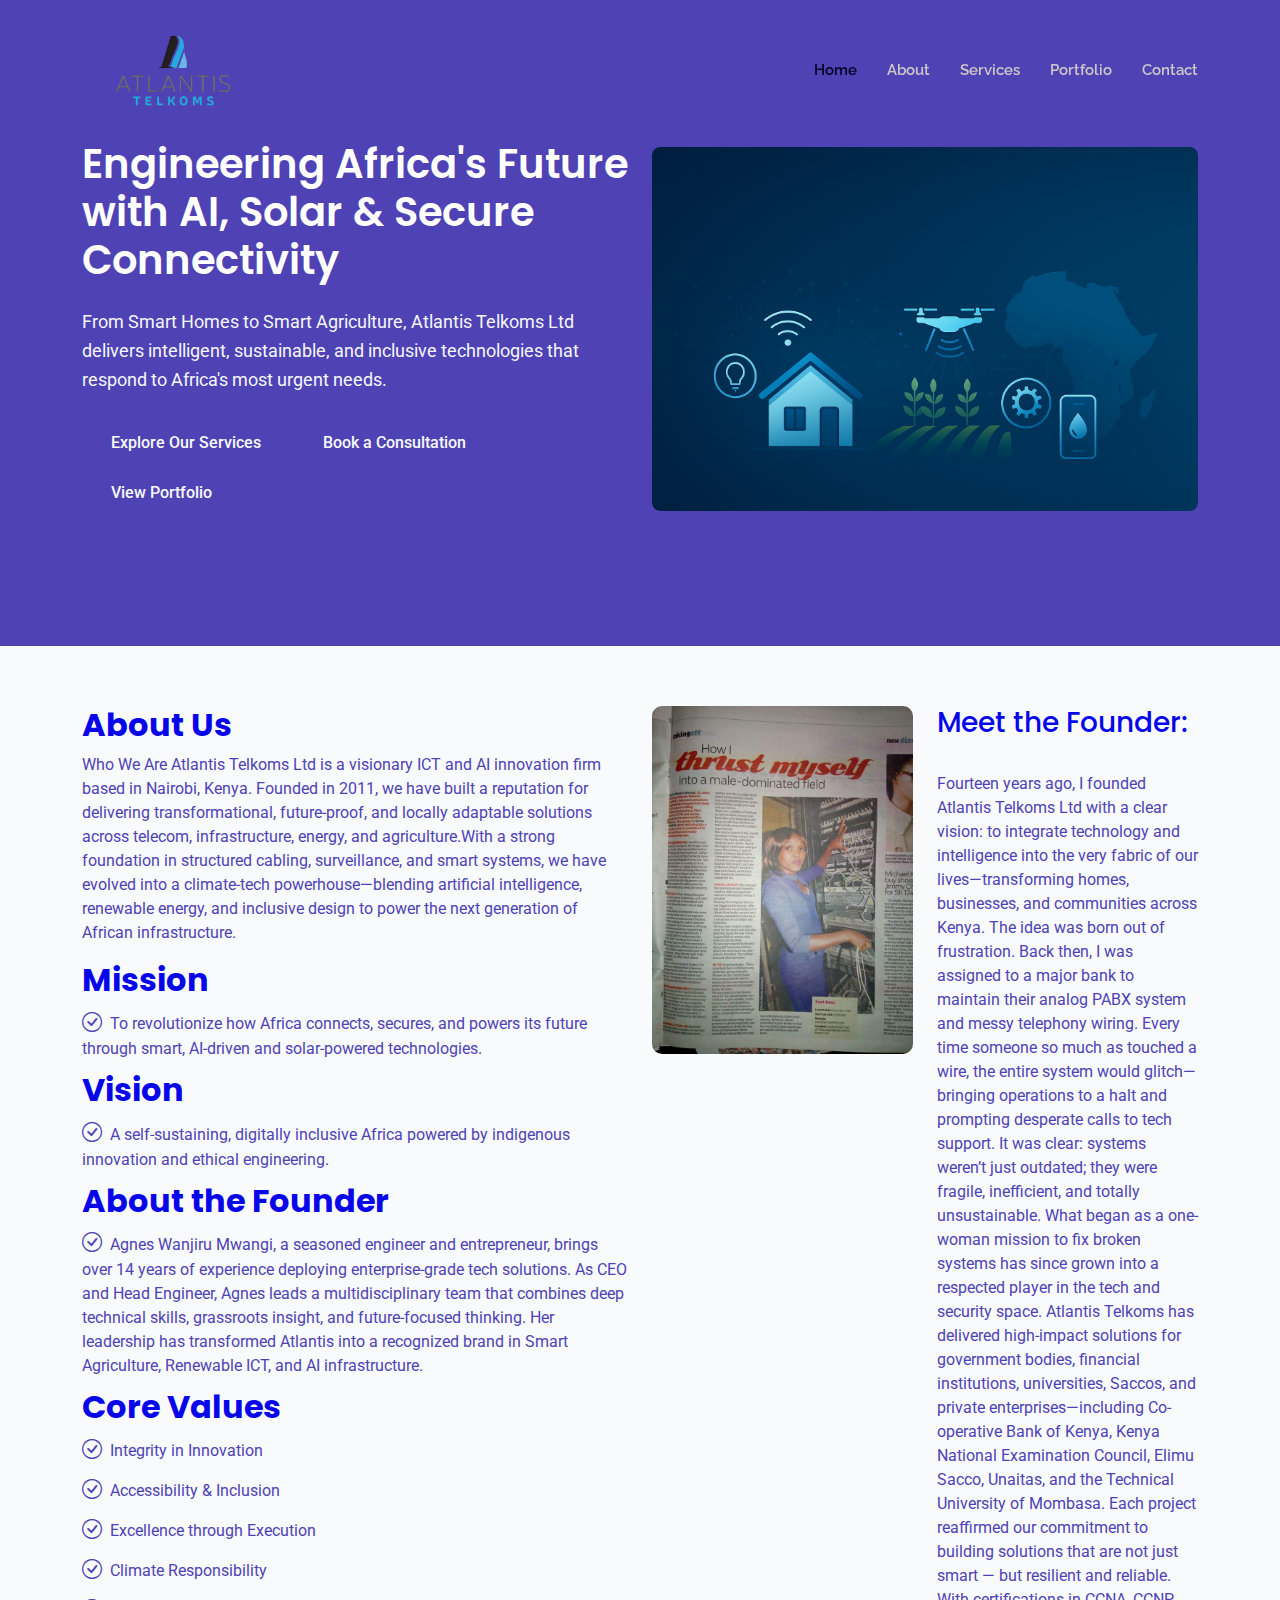
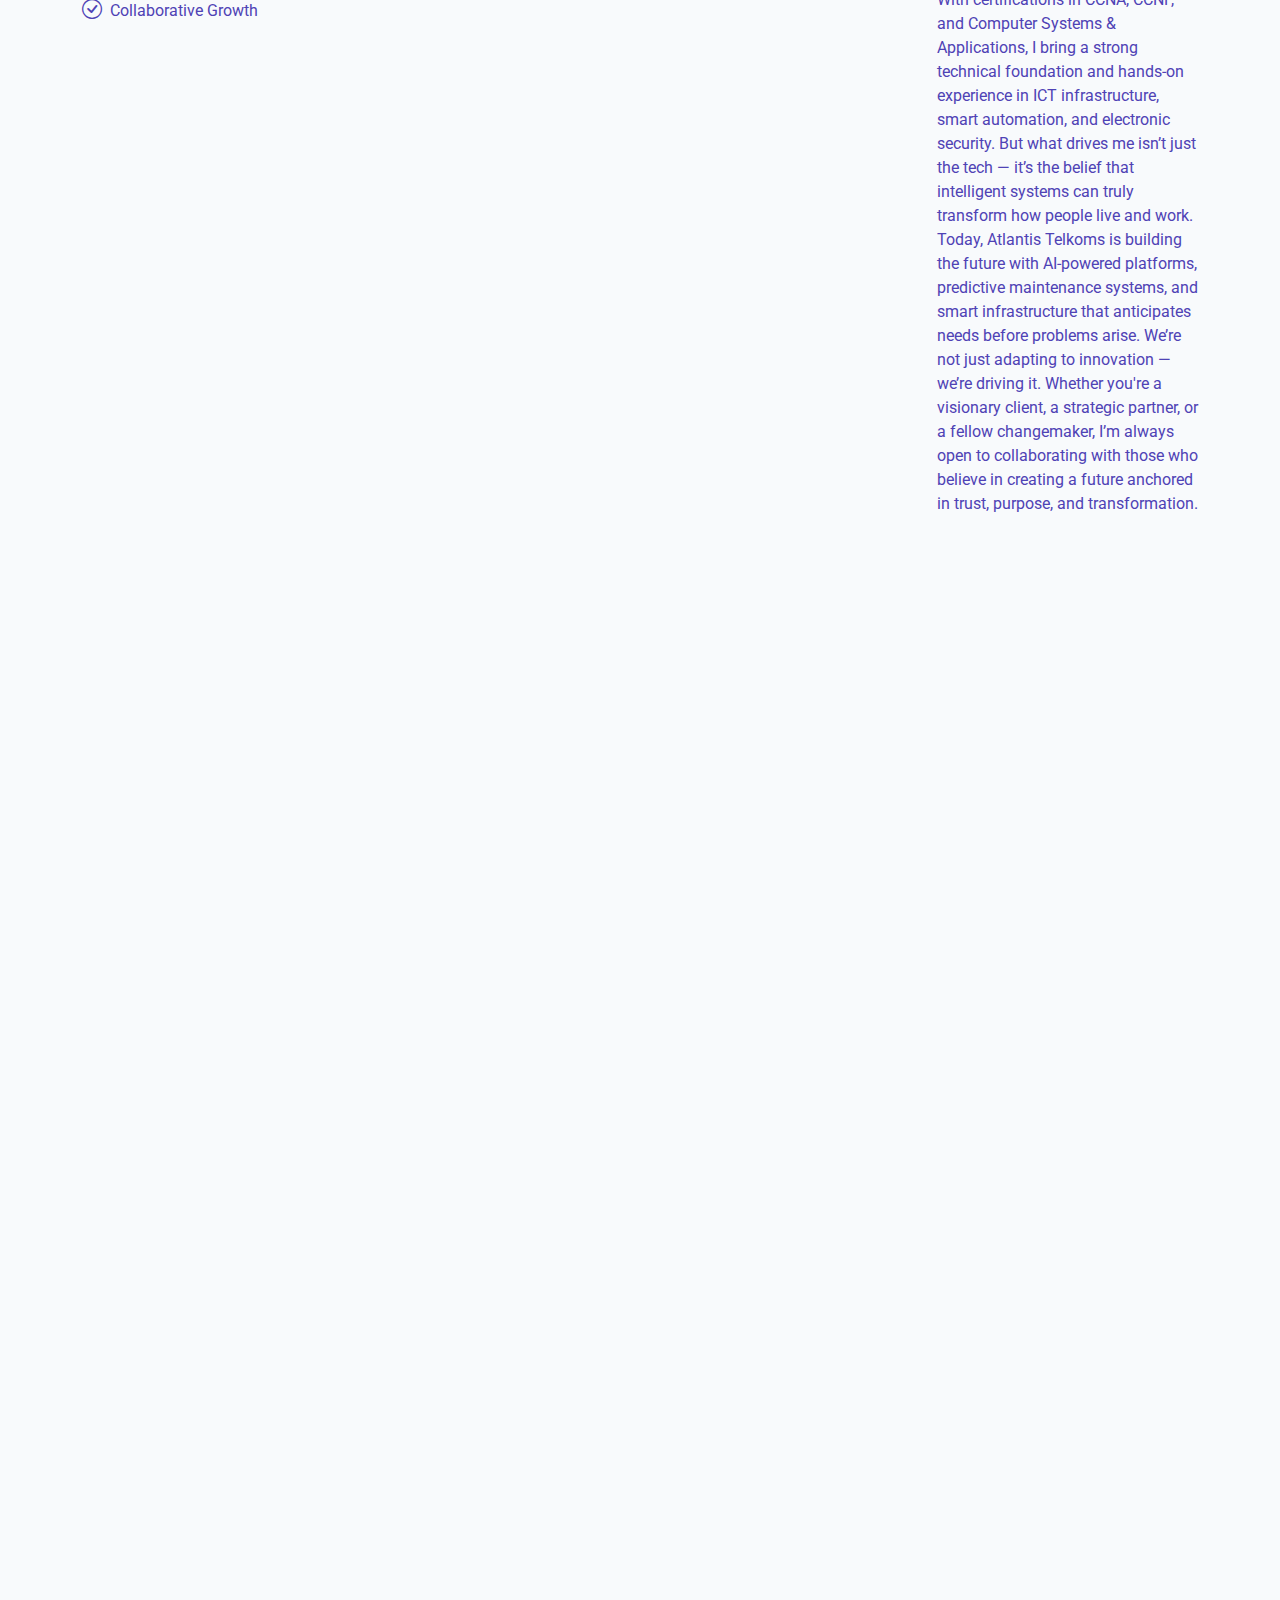
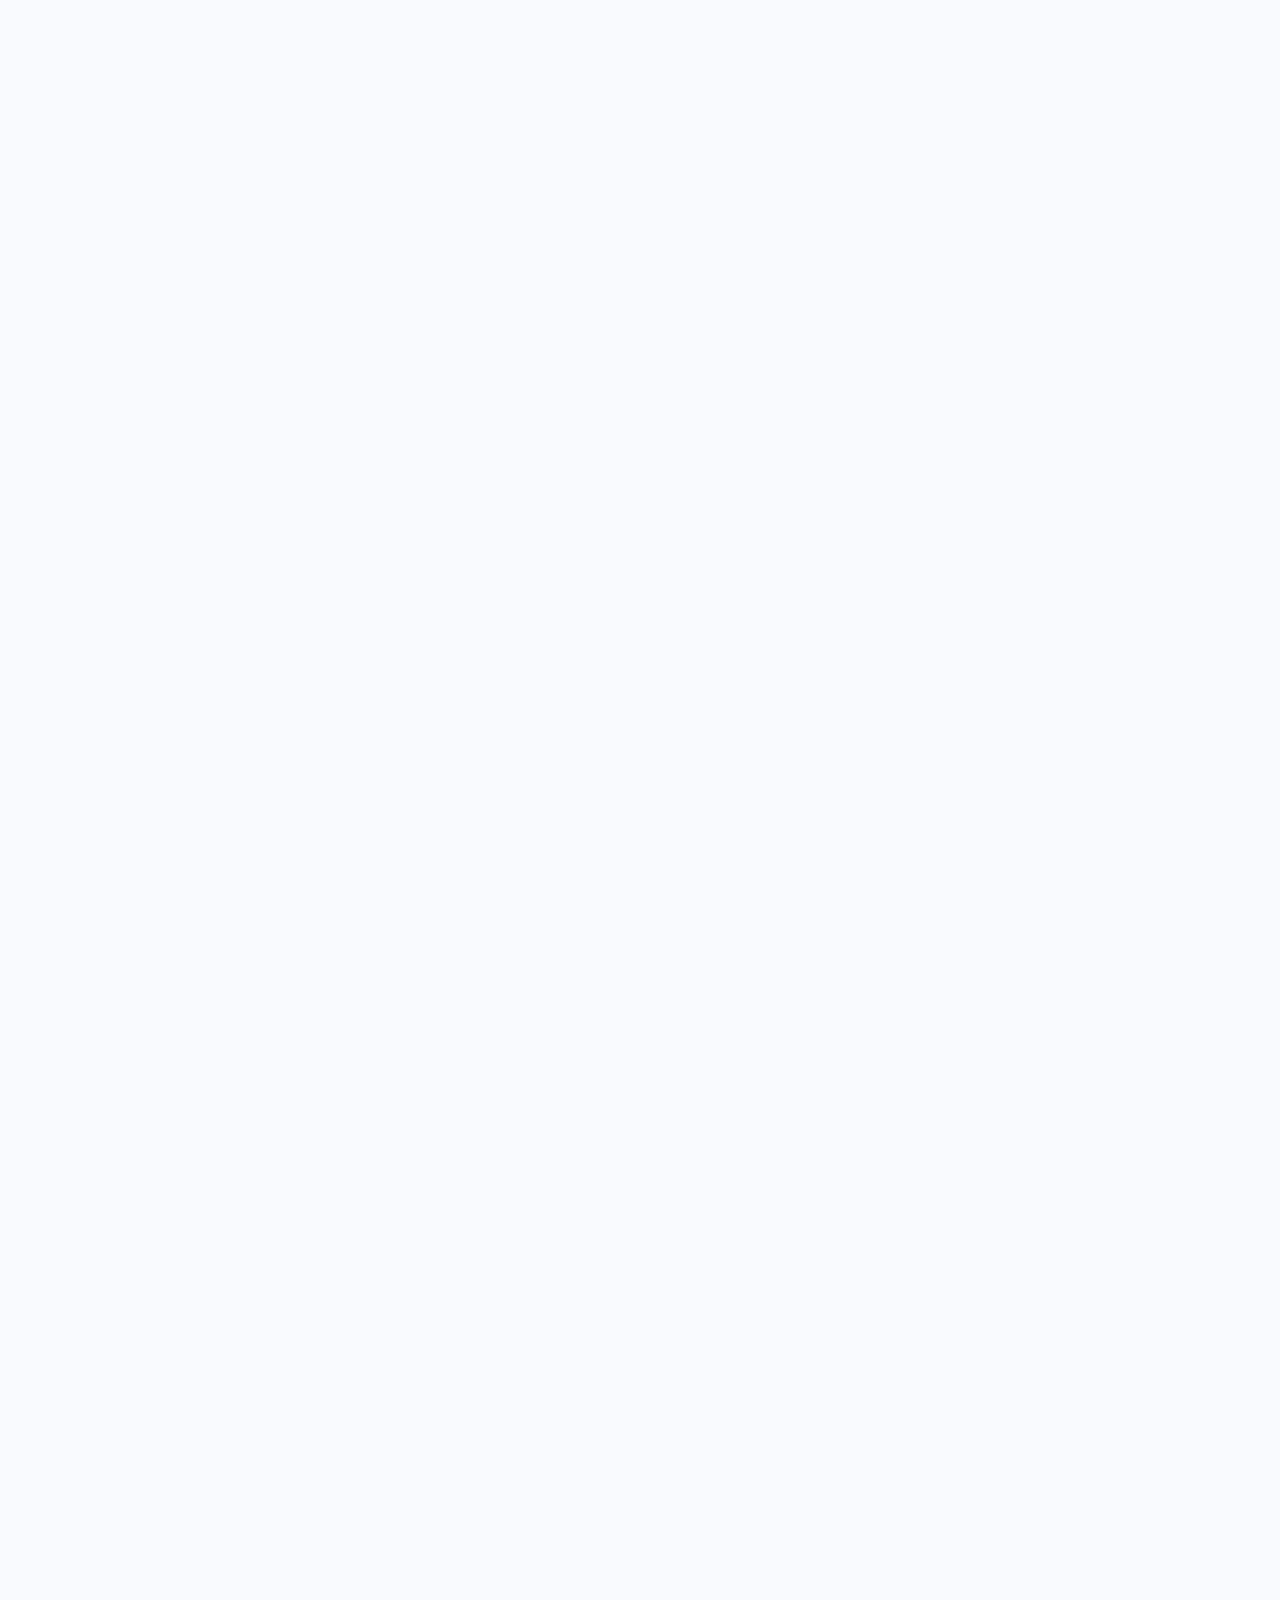
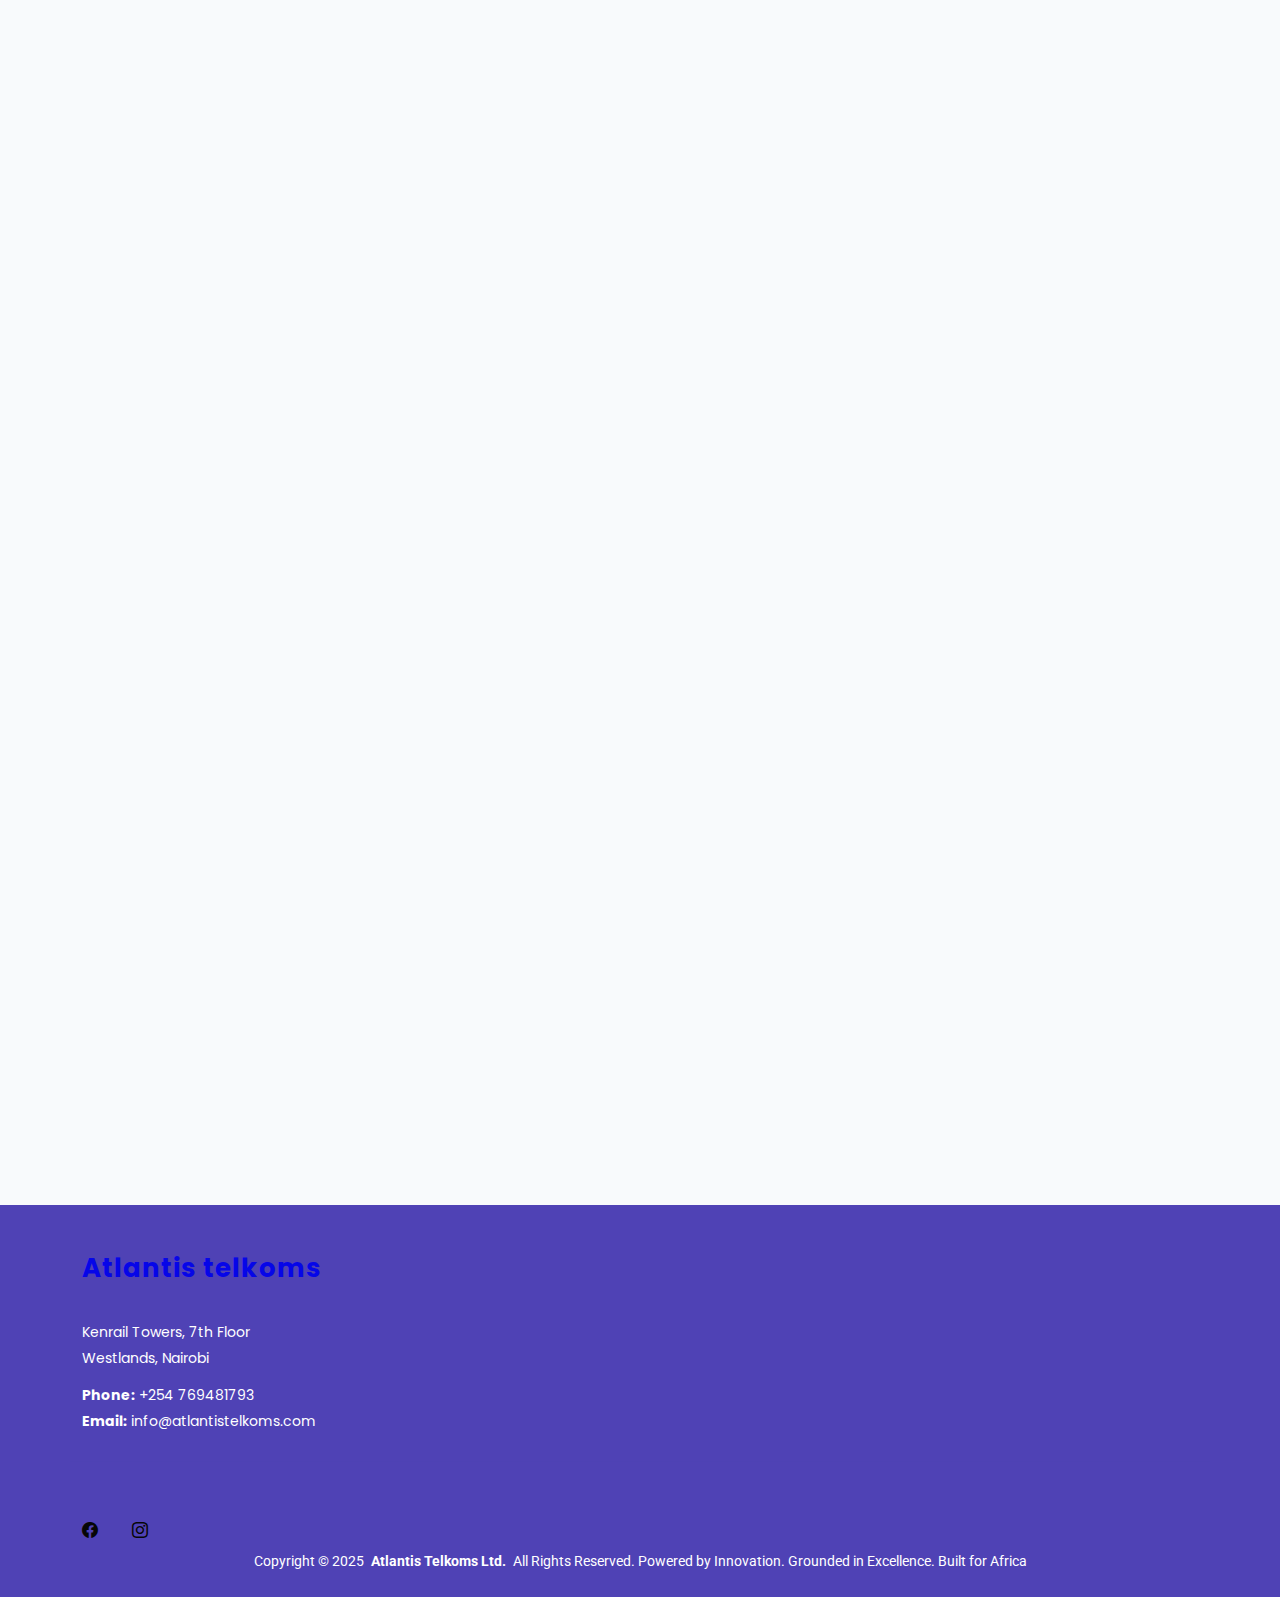
<file: index.html>
<!DOCTYPE html>
<html lang="en">

<head>
  <meta charset="utf-8">
  <meta content="width=device-width, initial-scale=1.0" name="viewport">
  <title>Atlantis Telkoms</title>
  <meta name="description" content="">
  <meta name="keywords" content="">

  <!-- Favicons -->
  <link href="assets/img/apple-touch-icon.png" rel="apple-touch-icon">

  <!-- Fonts -->
  <link href="https://fonts.googleapis.com" rel="preconnect">
  <link href="https://fonts.gstatic.com" rel="preconnect" crossorigin>
  <link href="https://fonts.googleapis.com/css2?family=Roboto:ital,wght@0,100;0,300;0,400;0,500;0,700;0,900;1,100;1,300;1,400;1,500;1,700;1,900&family=Poppins:ital,wght@0,100;0,200;0,300;0,400;0,500;0,600;0,700;0,800;0,900;1,100;1,200;1,300;1,400;1,500;1,600;1,700;1,800;1,900&family=Raleway:ital,wght@0,100;0,200;0,300;0,400;0,500;0,600;0,700;0,800;0,900;1,100;1,200;1,300;1,400;1,500;1,600;1,700;1,800;1,900&display=swap" rel="stylesheet">

  <!-- Vendor CSS Files -->
   <!-- Bootstrap 5 CSS -->
  <link href="https://cdn.jsdelivr.net/npm/bootstrap@5.3.3/dist/css/bootstrap.min.css" rel="stylesheet">

  <!-- Bootstrap Icons -->
  <link href="https://cdn.jsdelivr.net/npm/bootstrap-icons@1.11.3/font/bootstrap-icons.css" rel="stylesheet">


  <link href="assets/vendor/bootstrap/css/bootstrap.min.css" rel="stylesheet">
  <link href="assets/vendor/bootstrap-icons/bootstrap-icons.css" rel="stylesheet">
  <link href="assets/vendor/aos/aos.css" rel="stylesheet">
  <link href="assets/vendor/glightbox/css/glightbox.min.css" rel="stylesheet">
  <link href="assets/vendor/swiper/swiper-bundle.min.css" rel="stylesheet">

  <!-- Main CSS File -->
  <link href="assets/css/main.css" rel="stylesheet">

</head>

<body class="index-page">

  <header id="header" class="header d-flex align-items-center fixed-top">
    <div class="container position-relative d-flex align-items-center justify-content-between">

      <a href="index.html" class="logo d-flex align-items-center me-auto me-xl-0">
        <img src="assets/img/Logo_A-removebg-preview.png" alt="Atlantis Telkoms">
        <!-- <h1 class="sitename">Atlantis Telkoms</h1><span>.</span> -->
      </a>

      <nav id="navmenu" class="navmenu">
        <ul>
          <li><a href="#hero" class="active">Home</a></li>
          <li><a href="#about">About</a></li>
          <li><a href="#service">Services</a></li>
          <li><a href="#portfolio">Portfolio</a></li>
          <li><a href="#faq">Contact</a></li>
        </ul>
        <i class="mobile-nav-toggle d-xl-none bi bi-list"></i>
      </nav>
    </div>
  </header>

  <main class="main">

    <!-- Hero Section -->
    <section id="hero" class="hero section">

      <div class="container" data-aos="fade-up" data-aos-delay="100">
        
        <div class="row align-items-center mb-5">
          <div class="col-lg-6 mb-4 mb-lg-0">
            

            <h1 class="hero-title mb-4">Engineering Africa's Future with AI, Solar & Secure Connectivity</h1>

            <p class="hero-description mb-4">From Smart Homes to Smart Agriculture, Atlantis Telkoms Ltd delivers intelligent,
sustainable, and inclusive technologies that respond to Africa's most urgent needs.</p>

            <div class="cta-wrapper">
              <a href="#portfolio" class="btn btn-primary">Explore Our Services</a>
              <a href="#faq" class="btn btn-primary">Book a Consultation</a>
              <a href="#portfolio" class="btn btn-primary">View Portfolio</a>
            </div>
          </div>

          <div class="col-lg-6">
            <div class="hero-image">
              <img src="assets/img/illustration/illustration.png" alt="Atlantis Telkoms" class="img-fluid" loading="lazy">
            </div>
          </div>
        </div>
      </div>

    </section><!-- /Hero Section -->

    <!-- About Section -->
    <section id="about" class="about section">

      <div class="container">

        <div class="row gy-4">

          <div class="col-lg-6 content" data-aos="fade-up" data-aos-delay="100">
            <h3>About Us</h3>
            <p>
              Who We Are Atlantis Telkoms Ltd is a visionary ICT and AI innovation firm based in Nairobi, Kenya. Founded in 2011, 
              we have built a reputation for delivering transformational, future-proof, and locally adaptable solutions across 
              telecom, infrastructure, energy, and agriculture.With a strong foundation in structured cabling, surveillance, and
              smart systems, we have evolved into a climate-tech powerhouse—blending artificial intelligence, renewable energy,
              and inclusive design to power the next generation of African infrastructure.
            </p>
            <ul>
              <h3>Mission</h3>
              <li><i class="bi bi-check-circle"></i> <span>To revolutionize how Africa connects, secures, and powers its future through smart, AI-driven and solar-powered technologies.</span></li>
              <h3>Vision</h3>
              <li><i class="bi bi-check-circle"></i> <span>A self-sustaining, digitally inclusive Africa powered by indigenous innovation and ethical engineering.</span></li>
              <h3>About the Founder</h3>
              <li><i class="bi bi-check-circle"></i> <span>Agnes Wanjiru Mwangi, a seasoned engineer and entrepreneur, brings over 14 years of experience deploying enterprise-grade tech solutions.
                 As CEO and Head Engineer, Agnes leads a multidisciplinary team that combines deep technical skills, grassroots insight, and future-focused thinking. Her leadership has transformed
                 Atlantis into a recognized brand in Smart Agriculture, Renewable ICT, and AI infrastructure.</span></li>
              <h3>Core Values</h3>
              <li><i class="bi bi-check-circle"></i> <span>Integrity in Innovation</span></li>
              <li><i class="bi bi-check-circle"></i> <span>Accessibility & Inclusion</span></li>
              <li><i class="bi bi-check-circle"></i> <span>Excellence through Execution</span></li>
              <li><i class="bi bi-check-circle"></i> <span>Climate Responsibility</span></li>
              <li><i class="bi bi-check-circle"></i> <span>Collaborative Growth</span></li>
            </ul>
          </div>
          <div class="col-lg-6 about-images" data-aos="fade-up" data-aos-delay="200">
            <div class="row gy-4">
              <div class="col-lg-6">
                <img src="assets/img/ceo.jpg" class="img-fluid" alt="CEO">
              </div>
              <div class="col-lg-6">
                <div class="row gy-4" id="Founder">
                  <h3>Meet the Founder: </h3>
                  <p>
                    Fourteen years ago, I founded Atlantis Telkoms Ltd with a clear vision: to integrate technology and intelligence into the very fabric of our lives—transforming homes, businesses, and communities across Kenya.

The idea was born out of frustration. Back then, I was assigned to a major bank to maintain their analog PABX system and messy telephony wiring. Every time someone so much as touched a wire, the entire system would glitch—bringing operations to a halt and prompting desperate calls to tech support. It was clear: systems weren’t just outdated; they were fragile, inefficient, and totally unsustainable.

What began as a one-woman mission to fix broken systems has since grown into a respected player in the tech and security space. Atlantis Telkoms has delivered high-impact solutions for government bodies, financial institutions, universities, Saccos, and private enterprises—including Co-operative Bank of Kenya, Kenya National Examination Council, Elimu Sacco, Unaitas, and the Technical University of Mombasa. Each project reaffirmed our commitment to building solutions that are not just smart — but resilient and reliable.

With certifications in CCNA, CCNP, and Computer Systems & Applications, I bring a strong technical foundation and hands-on experience in ICT infrastructure, smart automation, and electronic security. But what drives me isn’t just the tech — it’s the belief that intelligent systems can truly transform how people live and work.

Today, Atlantis Telkoms is building the future with AI-powered platforms, predictive maintenance systems, and smart infrastructure that anticipates needs before problems arise. We’re not just adapting to innovation — we’re driving it.

Whether you're a visionary client, a strategic partner, or a fellow changemaker, I’m always open to collaborating with those who believe in creating a future anchored in trust, purpose, and transformation.


                  </p>
                </div>
              </div>
            </div>

          </div>


          </div>

        </div>
    <!-- service Section -->
    <section id="service" class="service section">

      <!-- Section Title -->
      <div class="container section-title" data-aos="fade-up">
        <h2>Services</h2>
      </div><!-- End Section Title -->

      <div class="container" data-aos="fade-up" data-aos-delay="100">

        <div class="isotope-layout" data-default-filter="*" data-layout="masonry" data-sort="original-order">

         

          <div class="row g-4 isotope-container" data-aos="fade-up" data-aos-delay="300">

            <div class="col-lg-6 col-md-6 service-item isotope-item filter-web">
              <div class="service-card">
                <div class="service-image">
                  <img src="assets/img/services/service_3.png" class="img-fluid" alt="" loading="lazy">
                </div>
                <div class="service-content">
                  
                  <h3>Smart Agriculture (AgTech)</h3>
                  <p>
                    <ul>
                      <li>IoT Sensors for poultry and greenhouse monitoring (gas, temperature, humidity)</li>
                      <li>Automated irrigation and misting systems</li>
                      <li>AI-driven pest, disease, and soil diagnostics</li>
                      <li>GSM-powered alerts and data dashboards</li>
                      <li>Off-grid solar installations for sustainable farming</li>
                      <li>Drone-enabled smart mapping and analytics</li>
                      <li>Live demo support &amp; farmer training</li>
                  </ul>
                 </p>
                 <a href="#" class="btn btn-outline-primary btn-lg">View More</a>
                </div>
              </div>
            </div><!-- End service Item -->

            <div class="col-lg-6 col-md-6 service-item isotope-item filter-graphics">
              <div class="service-card">
                <div class="service-image">
                  <img src="assets/img/services/smart_home.png" class="img-fluid" alt="" loading="lazy">
                </div>
                <div class="service-content">
                  
                  <h3>Smart Home & Estate Automation</h3>
                  <p><ul>
                  <li>Voice-controlled home automation (via Siri &amp; Google Assistant)</li>
                  <li>Gate automation, curtain control, and smart lights</li>
                  <li>Robotic vacuum integration</li>
                  <li>Piped music systems</li>
                  <li>Intrusion detection and real-time alerts</li>
                  <li>Solar street lighting, garden fairy lights</li>
                  <li>Integrated estate management platforms</p></li>
                </ul>
                </p>
                <a href="#" class="btn btn-outline-primary btn-lg">View More</a>
                </div>
              </div>
            </div><!-- End service Item -->

            <div class="col-lg-6 col-md-6 service-item isotope-item filter-motion">
              <div class="service-card">
                <div class="service-image">
                  <img src="assets/img/services/telecom.png" class="img-fluid" alt="" loading="lazy">
                  
                </div>
                <div class="service-content">
                  
                  <h3>Telecom & Enterprise ICT Solutions</h3>
                  <p> <ul>
                  <li>Structured cabling (Cat6/6a/7, Fiber)</li>
                  <li>Network infrastructure audits &amp; upgrades</li>
                  <li>IP telephony, intercoms &amp; access control</li>
                  <li>CCTV Surveillance (IP-enabled, solar-ready)</li>
                  <li>Alarm Systems &amp; Fire Detection</li>
                  <li>Smart kiosks, digital displays &amp; content management</li>
                  <li>Hybrid (AC + Solar) infrastructure design</li> </ul>
                                  
                </p>
                <a href="#" class="btn btn-outline-primary btn-lg">View More</a>
                </div>
              </div>
            </div><!-- End service Item -->

            <div class="col-lg-6 col-md-6 service-item isotope-item filter-brand">
              <div class="service-card">
                <div class="service-image">
                  <img src="assets/img/services/street_surveillance.png" class="img-fluid" alt="" loading="lazy">
                </div>
                <div class="service-content">
                  
                  <h3>Smart City & Charging Infrastructure</h3>
                  <p><ul> <li>AI-integrated Solar Charging Stations (with NFC, QR code displays, and GSM Wi-Fi)</li>
                  <li>Public smart kiosks for low-income zones</li>
                  <li>Sensor-powered street lights</li>
                  <li>Real-time data &amp; mobile control platforms</li> </ul>

                
                </p>
                <a href="#" class="btn btn-outline-primary btn-lg">View More</a>
                </div>
              </div>
            </div><!-- End service Item -->

            <div class="col-lg-6 col-md-6 service-item isotope-item filter-web">
              <div class="service-card">
                <div class="service-image">
                  <img src="assets/img/services/solar.png" class="img-fluid" alt="" loading="lazy">
                </div>
                <div class="service-content">
                  
                  <h3>Renewable Energy & Solar Solutions</h3>
                  <p>We light up tomorrow with clean, sustainable energy systems:
                    <ul><li>Solar Street Lighting: Intelligent dusk-to-dawn lights with motion sensors.</li>
                  <li>Flower Fairy Garden Lights: Aesthetic, solar-powered path lighting.</li>
                  <li>Off-grid Solar Power: Inverter systems, charge controllers, and lithium-ion batteries</li>
                  <li>Solar Water Pumps: Ideal for borehole and agricultural irrigation.</li></ul>
                
                </p>
                <a href="#" class="btn btn-outline-primary btn-lg">View More</a>
                </div>
              </div>
            </div><!-- End service Item -->

            <div class="col-lg-6 col-md-6 service-item isotope-item filter-graphics">
              <div class="service-card">
                <div class="service-image">
                  <img src="assets/img/services/integrated.png" class="img-fluid" alt="" loading="lazy">
                </div>
                <div class="service-content">
                  
                  <h3>Integrated AI Platforms</h3>
                  <p>All our services converge under one AI-powered umbrella. This integrated intelligence coordinates all systems into a user-centric interface
                  <ul><li>One Dashboard, All Systems: Control security, energy, automation, and more.</li>
                  <li>Real-Time Monitoring: Status reports, analytics, and performance updates.</li>
                  <li>Remote Access & Alerts: Instant notifications and mobile command functions.</li>
                  <li>Automated Triggers: Environmental and behavior-based logic sets.</li></ul>
                
                </p>
                <a href="#" class="btn btn-outline-primary btn-lg">View More</a>
                </div>
              </div>
            </div><!-- End service Item -->

          </div><!-- End service Container -->

        </div>

      </div>

    </section><!-- /service Section -->


    <section id="portfolio" class="portfolio section">

      <!-- Section Title -->
      <div class="container section-title" data-aos="fade-up">
        <h2>Portfolio</h2>
        <p>We don’t just install systems. We build legacies.</p>
      </div><!-- End Section Title -->

      <div class="container" data-aos="fade-up" data-aos-delay="100">

        <div class="portfolio-slider swiper init-swiper">
          <script type="application/json" class="swiper-config">
            {
              "loop": true,
              "speed": 800,
              "autoplay": {
                "delay": 5000
              },
              "slidesPerView": 1,
              "spaceBetween": 30,
              "pagination": {
                "el": ".swiper-pagination",
                "type": "bullets",
                "clickable": true
              },
              "breakpoints": {
                "768": {
                  "slidesPerView": 2
                },
                "1200": {
                  "slidesPerView": 3
                }
              }
            }
          </script>
          <div class="swiper-wrapper">
            <div class="swiper-slide">
              <div class="testimonial-card">
                <div class="testimonial-content">
                  <p>
                    <h3>Cooperative Bank</h3>
                    
                    Bank Transformation Waves 1 to 5 (2013–2016) Structured cabling and network upgrades for 
                    40+ branches including Coop Trust, Coop House, and branches in Kiambu,Machakos, Thika, Digo,
                     Nkurumah, Wakulima, Githurai, Zimmerman, Ruaka, TRM, Ruiru,Embakasi, Athi River, Kisumu,
                      Mbale, Mbita, Yala, Malaba, Kimilili, Keroka, Nyamira, Mwingi,Wote, Kutus, Isiolo, Mwea,
                       Siakago, Nyali, Kongowea, Voi, and Malindi. Projects included backbone fiber installations,
                        switch configurations, CAT6/CAT6a cabling, and redundant failover designs. Improved uptime, performance, and customer satisfaction across the network.
                  </p>
                </div>

              </div>
            </div><!-- End testimonial item -->

            <div class="swiper-slide">
              <div class="testimonial-card">
                <div class="testimonial-content">
                  <p>
                    <h3>Unaitais Sacco (2013 - Present)</h3>
                    
                    Network point upgrades, structured cabling, and ICT support 
                    across multiple branches (Githumu, Kangari, Gatura). Designed scalable network systems, optimized LAN/WAN architecture, and provided ongoing maintenance.
                  </p>
                </div>
                
              </div>
            </div><!-- End testimonial item -->

            <div class="swiper-slide">
              <div class="testimonial-card">
                <div class="testimonial-content">
                  <p>
                    <h3>Kenya National Examinations Council (KNEC)</h3>
                    
                    ICT infrastructure deployment for secure exam data transmission. Included structured cabling, VoIP setup, and high-density network centers for reliable communication and compliance. 
                  </p>
                </div>
              </div>
            </div><!-- End testimonial item -->

            <div class="swiper-slide">
              <div class="testimonial-card">
                <div class="testimonial-content">
                  <p>
                    <h3>Technical University of Mombasa (TUM)</h3>
                    
                    Campus-wide structured cabling and intercom network enabling real-time research, learning, and collaboration.
                  </p>
                </div>
              </div>
            </div><!-- End testimonial item -->

            <div class="swiper-slide">
              <div class="testimonial-card">
                <div class="testimonial-content">
                  <p>
                    <h3>Charge 24 AI Analytics</h3>
                    
                    AI Analytics for Smart Sensors &amp; Smart Screens AI-powered analytics transform ordinary sensors and digital screens into intelligent 
                    systems capable of real-time decision-making, predictive insights, and adaptive responses. This solution, deployed for Charge 24, enhances both environmental monitoring and user interaction.
                  </p>
                </div>
              </div>
            </div><!-- End testimonial item -->

            <div class="swiper-slide">
              <div class="testimonial-card">
                <div class="testimonial-content">
                  <p>
                    <h3>Stima SACCO & Elimu SACCO</h3>
                    Structured cabling, intercoms, CCTV, and biometric access projects with standardized security and network design across branches.
                  </p>
                </div>

              </div>
            </div><!-- End testimonial item -->
            <div class="swiper-slide">
              <div class="testimonial-card">
                <div class="testimonial-content">
                  <p>
                    <h3>Fundilima SACCO</h3>
                    Smart Gated Community Turnkey smart estate project integrating motion sensors, smart lights, access control, solar, and automation platforms.
                    
                  </p>
                </div>
              </div>
            </div><!-- End testimonial item -->
            <div class="swiper-slide">
              <div class="testimonial-card">
                <div class="testimonial-content">
                  <p>
                    <h3>Kenya Forest Service (KFS)</h3>
                    Installed ruggedized ICT systems including solar CCTV and IP intercoms across regional forestry offices to improve data capture and HQ coordination.
                  </p>
                </div>
              </div>
            </div><!-- End testimonial item -->
          </div>
          <div class="swiper-pagination"></div>
        </div>

      </div>

    </section><!-- /portfolio Section -->


    
   
    </section><!-- /Call To Action 2 Section -->

    <!-- Portfolio Section -->
   

    <!-- Faq Section -->
    <section id="faq" class="faq section">

      <div class="container" data-aos="fade-up" data-aos-delay="100">

        <div class="row gy-5">
          <div class="col-lg-6" data-aos="zoom-out" data-aos-delay="200">
            <div class="faq-contact-card">
              <iframe class="background-iframe"
                src="https://www.google.com/maps/embed?pb=!1m27!1m12!1m3!1d3988.8520165873542!2d36.799451646778984!3d-1.2610336323070135!2m3!1f0!2f0!3f0!3m2!1i1024!2i768!4f13.1!4m12!3e0!4m4!1s0x182f17e441790ac7%3A0x96af478219af41cd!3m2!1d-1.261039!2d36.8043172!4m5!1s0x182f17e441790ac7%3A0x96af478219af41cd!2sKenrail%20Towers%2C%20Ring%20Road%2C%20Nairobi!3m2!1d-1.261039!2d36.8043172!5e0!3m2!1sen!2ske!4v1753075867322!5m2!1sen!2ske"
                allowfullscreen=""
                loading="lazy"
                referrerpolicy="no-referrer-when-downgrade">
              </iframe>
              <div class="card-icon">
                <i class="bi bi-question-circle"></i>
              </div>
              <div class="card-content">
                <h3>Get in Touch</h3>
                <p>Let's design the future together</p>
                <div class="contact-options">
                  <a href="#" class="contact-option" data-bs-toggle="modal" data-bs-target="#contactFormModal">
                    <i class="bi bi-envelope"></i>
                    <span>Email Support</span>
                  </a>
                </div>
              </div>
            </div>
          </div>
          <div class="modal fade" id="contactFormModal" tabindex="-1" aria-labelledby="contactFormModalLabel" aria-hidden="true">
            <div class="modal-dialog modal-lg modal-dialog-centered">
              <div class="modal-content">
                <div class="modal-header">
                  <h5 class="modal-title" id="contactFormModalLabel">Get in Touch</h5>
                  <button type="button" class="btn-close" data-bs-dismiss="modal" aria-label="Close"></button>
                </div>
                <div class="modal-body">
                  <!-- Form -->
                  <form id="popupContactForm" action="https://formspree.io/f/xpwlqkoa" method="post">
                    <div class="row">
                      <div class="col-md-6 form-group">
                        <div class="input-group">
                          <span class="input-group-text"><i class="bi bi-person"></i></span>
                          <input type="text" name="name" class="form-control" placeholder="Your name*" required>
                        </div>
                      </div>
                      <div class="col-md-6 form-group">
                        <div class="input-group">
                          <span class="input-group-text"><i class="bi bi-envelope"></i></span>
                          <input type="email" name="email" class="form-control" placeholder="Email address*" required>
                        </div>
                      </div>
                    </div>
                    <div class="row mt-3">
                      <div class="col-md-6 form-group">
                        <div class="input-group">
                          <span class="input-group-text"><i class="bi bi-phone"></i></span>
                          <input type="text" name="phone" class="form-control" placeholder="Phone number*" required>
                        </div>
                      </div>
                      <div class="col-md-12 form-group mt-3">
                        <div class="input-group">
                          <span class="input-group-text"><i class="bi bi-chat-dots"></i></span>
                          <textarea class="form-control" name="message" rows="6" placeholder="Write a message*" required></textarea>
                        </div>
                      </div>
                      <div class="my-3">
                        <div class="loading">Loading</div>
                        <div class="error-message"></div>
                        <div class="sent-message">Your message has been sent. Thank you!</div>
                      </div>
                      <div class="text-center">
                        <button type="submit" class="btn btn-success">Submit Message</button>
                      </div>
                    </div>
                  </form>
                </div>
              </div>
            </div>
          </div>
                                                  
                   

                
          <div class="col-lg-6" data-aos="fade-up" data-aos-delay="300">
            <div class="faq-accordion">
              <div class="faq-item faq-active">
                <h3>Why Atlantis?</h3>
                <div class="faq-content">
                  <p>
                   Local Intelligence, Global Standards We understand local conditions deeply and deliver solutions that match international benchmarks.
                  </p>
                </div>
              </div>
              <div class="faq-item faq-active" data-aos="zoom-in" data-aos-delay="200">
                <div class="faq-content">
                  <p>
                    Future-Proof by Design: From cabling to solar to AI integration, our systems are built with tomorrow in mind.
                  </p>
                </div>
              </div>
              <div class="faq-item faq-active">
                <div class="faq-content">
                  <p>
                    End-to-End Execution: We handle everything: design, installation, training, and support. No outsourcing. No guesswork.
                  </p>
                </div>
              </div>
              <div class="faq-item faq-active">
                <div class="faq-content">
                  <p>
                    Trusted by Institutions: We’ve served banks, universities, SACCOs, NGOs, estates, and private clients with excellence and integrity.
                  </p>
                </div>
              </div>
              <div class="faq-item faq-active">
                <div class="faq-content">
                  <p>
                    Woman-Led Innovation: Atlantis is proudly woman-founded and committed to empowering local talent and SMEs.
                  </p>
                </div>
              </div>
            </div>
          </div>
        </div>

      </div>

    </section><!-- /Faq Section -->

  </main>

  <footer id="footer" class="footer light-background">

    <div class="container footer-top">
      <div class="row gy-4">
        <div class="col-lg-4 col-md-6 footer-about">
          <a href="index.html" class="logo d-flex align-items-center">
            <span class="sitename">Atlantis telkoms</span>
          </a>
          <div class="footer-contact pt-3">
            <p>Kenrail Towers, 7th Floor</p>
            <p>Westlands, Nairobi</p>
            <p class="mt-3"><strong>Phone:</strong> <span>+254 769481793</span></p>
            <p><strong>Email:</strong> <span>info@atlantistelkoms.com</span></p>
          </div>
        </div>
    <div class="container copyright text-center mt-4">
      <div class="social-links d-flex mt-4">
            <a href="https://web.facebook.com/atlantistelkoms"><i class="bi bi-facebook"></i></a>
            <a href="https://www.instagram.com/atlantistelkomsltd"><i class="bi bi-instagram"></i></a>
          </div>
      <p><span>Copyright © 2025</span> <strong class="px-1 sitename">Atlantis Telkoms Ltd.</strong> <span>All Rights Reserved.</span><span> Powered by Innovation. </span><span>Grounded in Excellence.</span> Built for Africa</span>
        
    </div>

  </footer>

  <!-- Scroll Top -->
  <a href="#" id="scroll-top" class="scroll-top d-flex align-items-center justify-content-center"><i class="bi bi-arrow-up-short"></i></a>

  <!-- Preloader -->
  <div id="preloader"></div>

  <!-- Vendor JS Files -->
  <script src="assets/vendor/bootstrap/js/bootstrap.bundle.min.js"></script>
  <script src="assets/vendor/php-email-form/validate.js"></script>
  <script src="assets/vendor/aos/aos.js"></script>
  <script src="assets/vendor/glightbox/js/glightbox.min.js"></script>
  <script src="assets/vendor/imagesloaded/imagesloaded.pkgd.min.js"></script>
  <script src="assets/vendor/isotope-layout/isotope.pkgd.min.js"></script>
  <script src="assets/vendor/swiper/swiper-bundle.min.js"></script>

  <!-- Main JS File -->
  <script src="assets/js/main.js"></script>
  <script src="https://cdn.jsdelivr.net/npm/bootstrap@5.3.3/dist/js/bootstrap.bundle.min.js"></script>


</body>

</html>
</file>
<file: assets/css/main.css>
/* Fonts */
:root { 
  --default-font: "Inter", "Segoe UI", "Roboto", "Helvetica Neue", Arial, sans-serif;
  --heading-font: "Orbitron", "Poppins", sans-serif;
  --nav-font: "Rajdhani", "Raleway", sans-serif;
}


/* Global Colors */
:root { 
  --background-color: #f8fafc; 
  --default-color: #4F42B5; 
  --heading-color: #0606e8; 
  --accent-color: #4F42B5; 
  --surface-color: #f8fafc; 
  --contrast-color: #f8fafc; 
}

/* Nav Menu Colors */
:root {
  --nav-color: #cec7c7;  
  --nav-hover-color: #05031e; 
  --nav-mobile-background-color: #ffffff; 
  --nav-dropdown-background-color: #ffffff; 
  --nav-dropdown-color: #3a3939; 
  --nav-dropdown-hover-color: #5d57f4; 
}
/*Form Colors*/
:root {
  --navy: #001f3f;
  --navy-light: #003366;
  --navy-dark: #000c1f;
  --white: #ffffff;
  --gray-light: #f8f9fa;
  --accent: #0d6efd;
}

/* Color Presets */

.light-background {
  --background-color: #f4f4f9;
  --surface-color: #ffffff;
}

.dark-background {
  --background-color: #060606;
  --default-color: #ffffff;
  --heading-color: #ffffff;
  --surface-color: #252525;
  --contrast-color: #ffffff;
}

/* Smooth scroll */
:root {
  scroll-behavior: smooth;
}

/*--------------------------------------------------------------
# General Styling & Shared Classes
--------------------------------------------------------------*/
body {
  color: var(--default-color);
  background-color: var(--background-color);
  font-family: var(--default-font);
}

a {
  color: var(--accent-color);
  text-decoration: none;
  transition: 0.3s;
}

a:hover {
  color: color-mix(in srgb, var(--accent-color), transparent 25%);
  text-decoration: none;
}

h1,
h2,
h3,
h4,
h5,
h6 {
  color: var(--heading-color);
  font-family: var(--heading-font);
}



/*--------------------------------------------------------------
# Global Header
--------------------------------------------------------------*/
.header {
  --background-color: rgba(255, 255, 255, 0);
  color: var(--default-color);
  background-color: var(--background-color);
  padding: 20px 0;
  transition: all 0.5s;
  z-index: 997;
}

.header .logo {
  line-height: 1;
}

.header .logo img {
  max-height: 100px;
  margin-right: 8px;
}

.header .logo h1 {
  font-size: 24px;
  margin: 0;
  font-weight: 600;
  color: var(--heading-color);
}

.header .logo span {
  color: var(--accent-color);
  font-size: 24px;
  font-weight: 600;
  padding-left: 3px;
}

.header .btn-getstarted,
.header .btn-getstarted:focus {
  color: var(--contrast-color);
  background: var(--accent-color);
  font-size: 14px;
  padding: 8px 26px;
  margin: 0;
  border-radius: 4px;
  transition: 0.3s;
}

.header .btn-getstarted:hover,
.header .btn-getstarted:focus:hover {
  color: var(--contrast-color);
  background: color-mix(in srgb, var(--accent-color), transparent 15%);
}

@media (max-width: 1200px) {
  .header .logo {
    order: 1;
  }

  .header .btn-getstarted {
    order: 2;
    margin: 0 15px 0 0;
    padding: 6px 20px;
  }

  .header .navmenu {
    order: 3;
  }
}

.scrolled .header {
  box-shadow: 0 0 30px 10px rgba(0, 0, 0, 0.1);
}

/* Global Header on Scroll
------------------------------*/
.scrolled .header {
  --background-color: rgba(255, 255, 255, 0.9);
}

/*--------------------------------------------------------------
# Navigation Menu
--------------------------------------------------------------*/
/* Navmenu - Desktop */
@media (min-width: 1200px) {
  .navmenu {
    padding: 0;
  }

  .navmenu ul {
    margin: 0;
    padding: 0;
    display: flex;
    list-style: none;
    align-items: center;
  }

  .navmenu li {
    position: relative;
  }

  .navmenu a,
  .navmenu a:focus {
    color: var(--nav-color);
    padding: 18px 15px;
    font-size: 15px;
    font-family: var(--nav-font);
    font-weight: 600;
    display: flex;
    align-items: center;
    justify-content: space-between;
    white-space: nowrap;
    transition: 0.3s;
  }

  .navmenu a i,
  .navmenu a:focus i {
    font-size: 12px;
    line-height: 0;
    margin-left: 5px;
    transition: 0.3s;
  }

  .navmenu li:last-child a {
    padding-right: 0;
  }

  .navmenu li:hover>a,
  .navmenu .active,
  .navmenu .active:focus {
    color: var(--nav-hover-color);
  }

  .navmenu .dropdown ul {
    margin: 0;
    padding: 10px 0;
    background: var(--nav-dropdown-background-color);
    display: block;
    position: absolute;
    visibility: hidden;
    left: 14px;
    top: 130%;
    opacity: 0;
    transition: 0.3s;
    border-radius: 4px;
    z-index: 99;
    box-shadow: 0px 0px 30px rgba(0, 0, 0, 0.1);
  }

  .navmenu .dropdown ul li {
    min-width: 200px;
  }

  .navmenu .dropdown ul a {
    padding: 10px 20px;
    font-size: 15px;
    text-transform: none;
    color: var(--nav-dropdown-color);
  }

  .navmenu .dropdown ul a i {
    font-size: 12px;
  }

  .navmenu .dropdown ul a:hover,
  .navmenu .dropdown ul .active:hover,
  .navmenu .dropdown ul li:hover>a {
    color: var(--nav-dropdown-hover-color);
  }

  .navmenu .dropdown:hover>ul {
    opacity: 1;
    top: 100%;
    visibility: visible;
  }

  .navmenu .dropdown .dropdown ul {
    top: 0;
    left: -90%;
    visibility: hidden;
  }

  .navmenu .dropdown .dropdown:hover>ul {
    opacity: 1;
    top: 0;
    left: -100%;
    visibility: visible;
  }
}

/* Navmenu - Mobile */
@media (max-width: 1199px) {
  .mobile-nav-toggle {
    color: var(--nav-color);
    font-size: 28px;
    line-height: 0;
    margin-right: 10px;
    cursor: pointer;
    transition: color 0.3s;
  }

  .navmenu {
    padding: 0;
    z-index: 9997;
  }

  .navmenu ul {
    display: none;
    list-style: none;
    position: absolute;
    inset: 60px 20px 20px 20px;
    padding: 10px 0;
    margin: 0;
    border-radius: 6px;
    background-color: var(--nav-mobile-background-color);
    overflow-y: auto;
    transition: 0.3s;
    z-index: 9998;
    box-shadow: 0px 0px 30px rgba(0, 0, 0, 0.1);
  }

  .navmenu a,
  .navmenu a:focus {
    color: var(--nav-dropdown-color);
    padding: 10px 20px;
    font-family: var(--nav-font);
    font-size: 17px;
    font-weight: 500;
    display: flex;
    align-items: center;
    justify-content: space-between;
    white-space: nowrap;
    transition: 0.3s;
  }

  .navmenu a i,
  .navmenu a:focus i {
    font-size: 12px;
    line-height: 0;
    margin-left: 5px;
    width: 30px;
    height: 30px;
    display: flex;
    align-items: center;
    justify-content: center;
    border-radius: 50%;
    transition: 0.3s;
    background-color: color-mix(in srgb, var(--accent-color), transparent 90%);
  }

  .navmenu a i:hover,
  .navmenu a:focus i:hover {
    background-color: var(--accent-color);
    color: var(--contrast-color);
  }

  .navmenu a:hover,
  .navmenu .active,
  .navmenu .active:focus {
    color: var(--nav-dropdown-hover-color);
  }

  .navmenu .active i,
  .navmenu .active:focus i {
    background-color: var(--accent-color);
    color: var(--contrast-color);
    transform: rotate(180deg);
  }

  .navmenu .dropdown ul {
    position: static;
    display: none;
    z-index: 99;
    padding: 10px 0;
    margin: 10px 20px;
    background-color: var(--nav-dropdown-background-color);
    border: 1px solid color-mix(in srgb, var(--default-color), transparent 90%);
    box-shadow: none;
    transition: all 0.5s ease-in-out;
  }

  .navmenu .dropdown ul ul {
    background-color: rgba(33, 37, 41, 0.1);
  }

  .navmenu .dropdown>.dropdown-active {
    display: block;
    background-color: rgba(33, 37, 41, 0.03);
  }

  .mobile-nav-active {
    overflow: hidden;
  }

  .mobile-nav-active .mobile-nav-toggle {
    color: #fff;
    position: absolute;
    font-size: 32px;
    top: 15px;
    right: 15px;
    margin-right: 0;
    z-index: 9999;
  }

  .mobile-nav-active .navmenu {
    position: fixed;
    overflow: hidden;
    inset: 0;
    background: rgba(33, 37, 41, 0.8);
    transition: 0.3s;
  }

  .mobile-nav-active .navmenu>ul {
    display: block;
  }
}

/*--------------------------------------------------------------
# Global Footer
--------------------------------------------------------------*/
.footer {
  color: #ffffff;
  background-color: #4F42B5;
  font-size: 14px;
  position: relative;
}

.footer .footer-top {
  padding-top: 50px;
}

.footer .footer-about .logo {
  line-height: 1;
  margin-bottom: 25px;
}

.footer .footer-about .logo img {
  max-height: 40px;
  margin-right: 6px;
}

.footer .footer-about .logo span {
  color: var(--heading-color);
  font-family: var(--heading-font);
  font-size: 26px;
  font-weight: 700;
  letter-spacing: 1px;
}

.footer .footer-about p {
  font-size: 14px;
  font-family: var(--heading-font);
}

.footer .social-links a {
  display: flex;
  align-items: center;
  justify-content: center;
  width: 40px;
  height: 40px;
  border-radius: 50%;
  border: 1px solid color-mix(in srgb, var(#060606), transparent 50%);
  font-size: 16px;
  color: #060606;
  margin-right: 10px;
  transition: 0.3s;
}

.footer .social-links a:hover {
  color: #ff0000;
  border-color: var(--accent-color);
}

.footer h4 {
  font-size: 16px;
  font-weight: bold;
  position: relative;
  padding-bottom: 12px;
}

.footer .footer-links {
  margin-bottom: 30px;
}

.footer .footer-links ul {
  list-style: none;
  padding: 0;
  margin: 0;
}

.footer .footer-links ul i {
  padding-right: 2px;
  font-size: 12px;
  line-height: 0;
}

.footer .footer-links ul li {
  padding: 10px 0;
  display: flex;
  align-items: center;
}

.footer .footer-links ul li:first-child {
  padding-top: 0;
}

.footer .footer-links ul a {
  color: color-mix(in srgb, var(--default-color), transparent 30%);
  display: inline-block;
  line-height: 1;
}

.footer .footer-links ul a:hover {
  color: var(--accent-color);
}

.footer .footer-contact p {
  margin-bottom: 5px;
}

.footer .copyright {
  padding: 25px 0;
  border-top: 1px solid color-mix(in srgb, var(--default-color), transparent 90%);
}

.footer .copyright p {
  margin-bottom: 0;
}

.footer .credits {
  margin-top: 8px;
  font-size: 13px;
}
.faq-contact-card iframe.background-iframe {
    position: absolute;
    top: 0;
    left: 0;
    width: 100%;
    height: 100%;
    border: 0;
    z-index: -1;
    pointer-events: none;
    filter: brightness(65%); /* Optional: darken for contrast */
  }

/*--------------------------------------------------------------
# Preloader
--------------------------------------------------------------*/
#preloader {
  position: fixed;
  inset: 0;
  z-index: 999999;
  overflow: hidden;
  background: var(--background-color);
  transition: all 0.6s ease-out;
}

#preloader:before {
  content: "";
  position: fixed;
  top: calc(50% - 30px);
  left: calc(50% - 30px);
  border: 6px solid #ffffff;
  border-color: var(--accent-color) transparent var(--accent-color) transparent;
  border-radius: 50%;
  width: 60px;
  height: 60px;
  animation: animate-preloader 1.5s linear infinite;
}

@keyframes animate-preloader {
  0% {
    transform: rotate(0deg);
  }

  100% {
    transform: rotate(360deg);
  }
}

/*--------------------------------------------------------------
# Scroll Top Button
--------------------------------------------------------------*/
.scroll-top {
  position: fixed;
  visibility: hidden;
  opacity: 0;
  right: 15px;
  bottom: 15px;
  z-index: 99999;
  background-color: var(--accent-color);
  width: 40px;
  height: 40px;
  border-radius: 4px;
  transition: all 0.4s;
}

.scroll-top i {
  font-size: 24px;
  color: var(--contrast-color);
  line-height: 0;
}

.scroll-top:hover {
  background-color: color-mix(in srgb, var(--accent-color), transparent 20%);
  color: var(--contrast-color);
}

.scroll-top.active {
  visibility: visible;
  opacity: 1;
}

/*--------------------------------------------------------------
# Disable aos animation delay on mobile devices
--------------------------------------------------------------*/
@media screen and (max-width: 768px) {
  [data-aos-delay] {
    transition-delay: 0 !important;
  }
}

/*--------------------------------------------------------------
# Global Page Titles & Breadcrumbs
--------------------------------------------------------------*/
.page-title {
  color: var(--default-color);
  background-color: var(--background-color);
  position: relative;
  padding-top: 80px;
}

.page-title .heading {
  padding: 80px 0;
  border-top: 1px solid color-mix(in srgb, var(--default-color), transparent 90%);
}

.page-title .heading h1 {
  font-size: 38px;
  font-weight: 700;
}

.page-title nav {
  background-color: color-mix(in srgb, var(--default-color), transparent 96%);
  padding: 20px 0;
}

.page-title nav ol {
  display: flex;
  flex-wrap: wrap;
  list-style: none;
  padding: 0;
  margin: 0;
  font-size: 16px;
  font-weight: 400;
}

.page-title nav ol li+li {
  padding-left: 10px;
}

.page-title nav ol li+li::before {
  content: "/";
  display: inline-block;
  padding-right: 10px;
  color: color-mix(in srgb, var(--default-color), transparent 70%);
}

/*--------------------------------------------------------------
# Global Sections
--------------------------------------------------------------*/
section,
.section {
  color: var(--default-color);
  background-color: var(--background-color);
  padding: 60px 0;
  scroll-margin-top: 98px;
  overflow: clip;
}

@media (max-width: 1199px) {

  section,
  .section {
    scroll-margin-top: 64px;
  }
}

/*--------------------------------------------------------------
# Global Section Titles
--------------------------------------------------------------*/
.section-title {
  text-align: center;
  padding-bottom: 60px;
  position: relative;
}

.section-title h2 {
  font-size: 32px;
  font-weight: 700;
  margin-bottom: 20px;
  padding-bottom: 20px;
  position: relative;
}

.section-title h2:before {
  content: "";
  position: absolute;
  display: block;
  width: 160px;
  height: 1px;
  background: color-mix(in srgb, var(--default-color), transparent 60%);
  left: 0;
  right: 0;
  bottom: 1px;
  margin: auto;
}

.section-title h2::after {
  content: "";
  position: absolute;
  display: block;
  width: 60px;
  height: 3px;
  background: var(--accent-color);
  left: 0;
  right: 0;
  bottom: 0;
  margin: auto;
}

.section-title p {
  margin-bottom: 0;
}

/*--------------------------------------------------------------
# Hero Section
--------------------------------------------------------------*/
.hero {
  padding-top: 140px;
  position: relative;
  overflow: hidden;
  background-color: #4F42B5;;
  padding-bottom: 80px;
}

.hero .badge-wrapper .d-inline-flex {
  padding: 0.5rem 0.75rem;
  border-color: color-mix(in srgb, var(--accent-color), transparent 80%);
}

.hero .badge-wrapper .d-inline-flex .icon-circle {
  height: 24px;
  width: 24px;
  border-radius: 50%;
  background-color: color-mix(in srgb, var(--accent-color), transparent 80%);
  display: flex;
  align-items: center;
  justify-content: center;
}

.hero .badge-wrapper .d-inline-flex .icon-circle i {
  font-size: 0.875rem;
  color: var(--heading-color);
}

.hero .badge-wrapper .d-inline-flex .badge-text {
  font-size: 0.875rem;
  font-weight: 500;
  color: var(--heading-color);
}

@media (max-width: 767.98px) {
  .hero .badge-wrapper .d-inline-flex .badge-text {
    font-size: 0.75rem;
  }
}

.hero .hero-title {
  font-size: 2.5rem;
  font-weight: 600;
  line-height: 1.2;
  color: #ffffff;
  margin-bottom: 1.5rem;
}

@media (max-width: 991.98px) {
  .hero .hero-title {
    font-size: 2rem;
  }
}

@media (max-width: 767.98px) {
  .hero .hero-title {
    font-size: 1.75rem;
  }
}

.hero .hero-description {
  font-size: 1.125rem;
  line-height: 1.6;
  color: #F5F7FA;
  margin-bottom: 2rem;
}

@media (max-width: 767.98px) {
  .hero .hero-description {
    font-size: 1rem;
  }
}

.hero .cta-wrapper .btn-primary {
  padding: 0.75rem 1.75rem;
  font-weight: 500;
  transition: all 0.3s ease;
  background-color: var(--accent-color);
  border-color: var(--accent-color);
  color: var(--contrast-color);
}

.hero .cta-wrapper .btn-primary:hover {
  background-color: color-mix(in srgb, var(--accent-color), #593737 10%);
  border-color: color-mix(in srgb, var(--accent-color), #000 10%);
  transform: translateY(-3px);
  box-shadow: 0 5px 15px rgba(0, 0, 0, 0.1);
}

.hero .hero-image {
  border-radius: 8px;
  overflow: hidden;
  transition: transform 0.3s ease;
}

.hero .hero-image:hover {
  transform: translateY(-5px);
}

.hero .hero-image img {
  width: 100%;
  height: auto;
  border-radius: 8px;
}

.hero .feature-boxes {
  margin-top: 3rem;
}

.hero .feature-boxes .feature-box {
  padding: 1.5rem;
  border-radius: 12px;
  background-color: var(--surface-color);
  border: 1px solid color-mix(in srgb, var(--accent-color), transparent 80%);
  height: 100%;
  transition: all 0.3s ease;
  display: flex;
  flex-direction: column;
  align-items: center;
  text-align: center;
}

@media (min-width: 576px) {
  .hero .feature-boxes .feature-box {
    flex-direction: row;
    align-items: flex-start;
    text-align: left;
  }
}

.hero .feature-boxes .feature-box:hover {
  transform: translateY(-5px);
  box-shadow: 0 10px 25px rgba(0, 0, 0, 0.08);
}

.hero .feature-boxes .feature-box .feature-icon {
  width: 60px;
  height: 60px;
  border-radius: 50%;
  background-color: color-mix(in srgb, var(--accent-color), transparent 90%);
  display: flex;
  align-items: center;
  justify-content: center;
  flex-shrink: 0;
}

.hero .feature-boxes .feature-box .feature-icon i {
  font-size: 1.75rem;
  color: var(--heading-color);
}

.hero .feature-boxes .feature-box .feature-content {
  flex: 1;
}

.hero .feature-boxes .feature-box .feature-content .feature-title {
  font-size: 1.25rem;
  font-weight: 600;
  color: var(--heading-color);
  margin-bottom: 0.75rem;
}

.hero .feature-boxes .feature-box .feature-content .feature-text {
  font-size: 0.95rem;
  color: var(--default-color);
  margin-bottom: 0;
}

@media (max-width: 767.98px) {
  .hero .feature-boxes .feature-box {
    padding: 1.25rem;
  }

  .hero .feature-boxes .feature-box .feature-icon {
    width: 50px;
    height: 50px;
  }

  .hero .feature-boxes .feature-box .feature-icon i {
    font-size: 1.5rem;
  }

  .hero .feature-boxes .feature-box .feature-title {
    font-size: 1.125rem;
  }

  .hero .feature-boxes .feature-box .feature-text {
    font-size: 0.875rem;
  }
}

/*--------------------------------------------------------------
# About Section
--------------------------------------------------------------*/
.about .content .who-we-are {
  text-transform: uppercase;
  margin-bottom: 15px;
  color: color-mix(in srgb, var(--default-color), transparent 40%);
  margin: 0 auto; 

}

.about .content h3 {
  font-size: 2rem;
  font-weight: 700;
}

.about .content ul {
  list-style: none;
  padding: 0;
}

.about .content ul li {
  padding-bottom: 10px;
}

.about .content ul i {
  font-size: 1.25rem;
  margin-right: 4px;
  color: var(--accent-color);
}

.about .content p:last-child {
  margin-bottom: 0;
}

.about .content .read-more {
  background: var(--accent-color);
  color: var(--contrast-color);
  font-family: var(--heading-font);
  font-weight: 500;
  font-size: 16px;
  letter-spacing: 1px;
  padding: 12px 24px;
  border-radius: 5px;
  transition: 0.3s;
  display: inline-flex;
  align-items: center;
  justify-content: center;
}

.about .content .read-more i {
  font-size: 18px;
  margin-left: 5px;
  line-height: 0;
  transition: 0.3s;
}

.about .content .read-more:hover {
  background: color-mix(in srgb, var(--accent-color), transparent 20%);
  padding-right: 19px;
}

.about .content .read-more:hover i {
  margin-left: 10px;
}

.about .about-images img {
  border-radius: 10px;
}

/*--------------------------------------------------------------
# How We Work Section
--------------------------------------------------------------*/
.how-we-work .process-container {
  max-width: 800px;
  margin: 0 auto;
  padding: 2rem 0;
}

.how-we-work .process-item {
  display: flex;
  flex-direction: column;
  align-items: center;
  position: relative;
  padding-bottom: 2.5rem;
}

.how-we-work .process-item:last-child {
  padding-bottom: 0;
}

.how-we-work .process-item .content {
  width: 100%;
  position: relative;
  background: linear-gradient(145deg, color-mix(in srgb, var(--accent-color), transparent 95%), var(--surface-color));
  border: 2px solid color-mix(in srgb, var(--accent-color), transparent 85%);
  border-radius: 20px;
  transition: transform 0.3s ease, box-shadow 0.3s ease;
}

.how-we-work .process-item .content:hover {
  transform: translateX(10px);
  box-shadow: -8px 8px 25px rgba(0, 0, 0, 0.1);
}

.how-we-work .process-item .content:hover .step-icon {
  background: linear-gradient(135deg, color-mix(in srgb, var(--accent-color), transparent 15%), var(--accent-color));
  transform: rotate(10deg);
}

.how-we-work .process-item .content:hover .step-number {
  transform: translateX(-5px);
  opacity: 1;
}

.how-we-work .process-item .step-number {
  position: absolute;
  left: -30px;
  top: 50%;
  transform: translateY(-50%);
  font-size: 4rem;
  font-weight: 800;
  color: var(--accent-color);
  font-family: var(--heading-font);
  line-height: 1;
  opacity: 0.2;
  transition: transform 0.3s ease, opacity 0.3s ease;
}

.how-we-work .process-item .card-body {
  padding: 2rem;
  display: flex;
  align-items: flex-start;
  gap: 2rem;
}

.how-we-work .process-item .step-icon {
  flex-shrink: 0;
  width: 70px;
  height: 70px;
  background-color: var(--accent-color);
  border-radius: 15px;
  display: grid;
  place-items: center;
  transition: all 0.3s ease;
  box-shadow: 0 5px 15px color-mix(in srgb, var(--accent-color), transparent 70%);
}

.how-we-work .process-item .step-icon i {
  font-size: 2rem;
  color: var(--contrast-color);
}

.how-we-work .process-item .step-content h3 {
  color: var(--heading-color);
  font-size: 1.5rem;
  margin-bottom: 0.75rem;
  font-weight: 600;
}

.how-we-work .process-item .step-content p {
  color: color-mix(in srgb, var(--default-color), transparent 25%);
  font-size: 0.95rem;
  line-height: 1.6;
  margin: 0;
}

.how-we-work .process-item .arrow {
  color: color-mix(in srgb, var(--accent-color), transparent 50%);
  margin: 1rem 0;
  width: 100px;
  height: 100px;
  opacity: 0.7;
}

@media (max-width: 767.98px) {
  .how-we-work .process-container {
    padding: 1rem 0;
  }

  .how-we-work .process-item {
    padding-bottom: 2rem;
  }

  .how-we-work .process-item .content {
    border-width: 1px;
  }

  .how-we-work .process-item .content:hover {
    transform: translateY(-5px);
  }

  .how-we-work .process-item .step-number {
    font-size: 3rem;
    left: 50%;
    top: -1.5rem;
    transform: translateX(-50%);
  }

  .how-we-work .process-item .step-number:hover {
    transform: translateX(-50%);
  }

  .how-we-work .process-item .card-body {
    padding: 2rem 1.5rem 1.5rem;
    flex-direction: column;
    align-items: center;
    text-align: center;
    gap: 1rem;
  }

  .how-we-work .process-item .step-icon {
    width: 60px;
    height: 60px;
    border-radius: 12px;
  }

  .how-we-work .process-item .step-icon i {
    font-size: 1.75rem;
  }

  .how-we-work .process-item .step-content h3 {
    font-size: 1.25rem;
  }

  .how-we-work .process-item .arrow {
    height: 60px;
    margin: 0.5rem 0;
  }
}

/*--------------------------------------------------------------
# Services Section
--------------------------------------------------------------*/
.services .service-item {
  display: flex;
  background-color: var(--surface-color);
  border-radius: 12px;
  padding: 2rem;
  height: 100%;
  position: relative;
  overflow: hidden;
  box-shadow: 0 5px 20px rgba(0, 0, 0, 0.03);
  transition: all 0.4s ease;
}

.services .service-item::before {
  content: "";
  position: absolute;
  left: 0;
  top: 0;
  height: 100%;
  width: 4px;
  background-color: var(--accent-color);
  transform: scaleY(0);
  transform-origin: bottom;
  transition: transform 0.4s cubic-bezier(0.65, 0, 0.35, 1);
}

.services .service-item:hover {
  box-shadow: 0 10px 30px rgba(0, 0, 0, 0.08);
  transform: translateY(-5px);
}

.services .service-item:hover::before {
  transform: scaleY(1);
}

.services .service-item:hover .service-icon {
  background-color: var(--accent-color);
  color: var(--contrast-color);
  transform: rotateY(180deg);
}

.services .service-item:hover .service-icon i {
  transform: rotateY(180deg);
}

.services .service-item:hover .service-link i {
  transform: translateX(5px);
}

.services .service-icon {
  flex-shrink: 0;
  width: 70px;
  height: 70px;
  border-radius: 12px;
  background-color: color-mix(in srgb, var(--accent-color), transparent 90%);
  color: var(--accent-color);
  display: flex;
  align-items: center;
  justify-content: center;
  margin-right: 1.5rem;
  transition: all 0.5s ease;
}

.services .service-icon i {
  font-size: 2rem;
  transition: transform 0.5s ease;
}

.services .service-content {
  flex-grow: 1;
}

.services .service-content h3 {
  font-size: 1.4rem;
  margin-bottom: 1rem;
  font-weight: 700;
  color: var(--heading-color);
}

.services .service-content p {
  margin-bottom: 1.25rem;
  color: color-mix(in srgb, var(--default-color), transparent 20%);
}

.services .service-link {
  display: inline-flex;
  align-items: center;
  color: var(--accent-color);
  font-weight: 600;
  text-decoration: none;
  transition: color 0.3s ease;
}

.services .service-link span {
  margin-right: 0.5rem;
}

.services .service-link i {
  transition: transform 0.3s ease;
}

.services .service-link:hover {
  color: color-mix(in srgb, var(--accent-color), transparent 25%);
}

@media (max-width: 767.98px) {
  .services .service-item {
    padding: 1.5rem;
    margin-bottom: 1rem;
  }

  .services .service-icon {
    width: 60px;
    height: 60px;
    margin-right: 1rem;
  }

  .services .service-icon i {
    font-size: 1.5rem;
  }

  .services .service-content h3 {
    font-size: 1.2rem;
    margin-bottom: 0.75rem;
  }

  .services .service-content p {
    margin-bottom: 1rem;
    font-size: 0.95rem;
  }
}

@media (max-width: 575.98px) {
  .services .service-item {
    flex-direction: column;
    text-align: center;
  }

  .services .service-item::before {
    width: 100%;
    height: 4px;
    transform: scaleX(0);
    transform-origin: left;
  }

  .services .service-item:hover::before {
    transform: scaleX(1);
  }

  .services .service-icon {
    margin-right: 0;
    margin-bottom: 1.25rem;
  }

  .services .service-link {
    justify-content: center;
  }
}

/*--------------------------------------------------------------
# Contact Form Styling
--------------------------------------------------------------*/
/* Modal Content Styling */
#contactFormModal .modal-content {
  background-color: var(--navy);
  color: var(--white);
  border-radius: 15px;
  padding: 25px;
  box-shadow: 0 8px 30px rgba(0, 0, 0, 0.3);
  border: none;
  z-index: 1055;
  position: relative;
}

#contactFormModal .modal-header {
  border-bottom: 1px solid rgba(255, 255, 255, 0.1);
}

#contactFormModal .modal-title {
  font-size: 1.6rem;
  font-weight: 600;
  color: var(--white);
}

#contactFormModal .btn-close {
  background-color: var(--white);
  border-radius: 50%;
  opacity: 0.9;
}

#contactFormModal .btn-close:hover {
  opacity: 1;
}

/* Form Styling */
#popupContactForm .input-group {
  margin-bottom: 1.2rem;
}

#popupContactForm .input-group-text {
  background-color: var(--navy-light);
  color: var(--white);
  border: 1px solid var(--navy-dark);
  padding: 0.6rem 0.75rem;
  border-right: none;
}

#popupContactForm .form-control,
#popupContactForm textarea.form-control {
  background-color: var(--navy-dark);
  color: var(--white);
  border: 1px solid var(--navy-light);
  border-left: none;
  padding: 0.6rem 0.75rem;
  font-size: 1rem;
  border-radius: 0 0.375rem 0.375rem 0;
}

#popupContactForm .form-control::placeholder,
#popupContactForm textarea::placeholder {
  color: #cccccc;
}

/* Button Styling */
#popupContactForm .btn-success {
  background-color: var(--accent);
  border: none;
  padding: 10px 30px;
  font-size: 1rem;
  border-radius: 50px;
  color: var(--white);
  transition: all 0.3s ease;
}

#popupContactForm .btn-success:hover {
  background-color: #0b5ed7;
}

/* Feedback messages */
#popupContactForm .loading,
#popupContactForm .error-message,
#popupContactForm .sent-message {
  display: none;
  text-align: center;
  font-size: 0.95rem;
  padding: 10px;
  border-radius: 4px;
  margin-top: 10px;
}

#popupContactForm .loading {
  color: var(--accent);
}

#popupContactForm .error-message {
  background-color: #f8d7da;
  color: #842029;
}

#popupContactForm .sent-message {
  background-color: #d1e7dd;
  color: #0f5132;
}

/* Responsive Tweaks */
@media (max-width: 768px) {
  #contactFormModal .modal-dialog {
    max-width: 95%;
    margin: 1.75rem auto;
  }

  #popupContactForm .form-group {
    margin-bottom: 1rem;
  }
}

@media (max-width: 480px) {
  #popupContactForm .input-group {
    flex-direction: column;
    align-items: stretch;
  }

  #popupContactForm .input-group-text {
    border-right: 1px solid var(--navy-light);
    border-radius: 0.375rem 0.375rem 0 0;
  }

  #popupContactForm .form-control {
    border-left: 1px solid var(--navy-light);
    border-radius: 0 0 0.375rem 0.375rem;
  }
}

/*--------------------------------------------------------------
# Services Alt Section
--------------------------------------------------------------*/
.services-alt .content-block {
  margin-right: 30px;
}

.services-alt .content-block .subtitle {
  font-size: 0.9rem;
  text-transform: uppercase;
  font-weight: 600;
  margin-bottom: 0.8rem;
  color: color-mix(in srgb, var(--accent-color), transparent 25%);
}

.services-alt .content-block .title {
  font-size: 2rem;
  font-weight: 700;
  margin-bottom: 1.5rem;
  line-height: 1.3;
}

.services-alt .content-block .description {
  margin-bottom: 1.8rem;
  font-size: 1rem;
  line-height: 1.7;
}

.services-alt .content-block .button-wrapper {
  margin-top: 2rem;
}

.services-alt .content-block .button-wrapper .btn {
  background-color: var(--accent-color);
  color: var(--contrast-color);
  padding: 0.8rem 1.8rem;
  border-radius: 5px;
  transition: all 0.3s ease;
  font-weight: 500;
}

.services-alt .content-block .button-wrapper .btn:hover {
  background-color: color-mix(in srgb, var(--accent-color), #000 10%);
  transform: translateY(-3px);
}

@media (max-width: 992px) {
  .services-alt .content-block {
    margin-right: 0;
    margin-bottom: 3rem;
  }
}

.services-alt .services-list .service-item {
  position: relative;
  padding: 2.5rem 0;
  border-bottom: 1px solid color-mix(in srgb, var(--default-color), transparent 85%);
}

.services-alt .services-list .service-item:first-child {
  padding-top: 0;
}

.services-alt .services-list .service-item:hover .service-icon {
  background-color: var(--accent-color);
}

.services-alt .services-list .service-item:hover .service-icon i {
  color: var(--contrast-color);
}

.services-alt .services-list .service-item:hover .service-content h4 a {
  color: var(--accent-color);
}

.services-alt .services-list .service-icon {
  height: 5rem;
  width: 5rem;
  display: flex;
  align-items: center;
  justify-content: center;
  border: 1px solid var(--accent-color);
  border-radius: 50%;
  margin-right: 1.5rem;
  transition: all 0.3s ease;
  flex-shrink: 0;
}

.services-alt .services-list .service-icon i {
  font-size: 2.5rem;
  color: var(--accent-color);
  transition: all 0.3s ease;
}

.services-alt .services-list .service-content {
  position: relative;
  width: 100%;
}

.services-alt .services-list .service-content h4 {
  font-size: 1.5rem;
  font-weight: 600;
  margin-bottom: 0.5rem;
  line-height: 1.5;
}

.services-alt .services-list .service-content h4 a {
  color: var(--heading-color);
  transition: color 0.3s;
}

.services-alt .services-list .service-content h4 a:hover {
  color: var(--accent-color);
}

.services-alt .services-list .service-content p {
  margin-bottom: 0.25rem;
  font-size: 0.95rem;
}

@media (max-width: 768px) {
  .services-alt .services-list .service-item {
    padding: 2rem 0;
  }

  .services-alt .services-list .service-icon {
    height: 4rem;
    width: 4rem;
    margin-right: 1rem;
  }

  .services-alt .services-list .service-icon i {
    font-size: 2rem;
  }

  .services-alt .services-list .service-content h4 {
    font-size: 1.25rem;
  }

  .services-alt .services-list .service-content p {
    font-size: 0.9rem;
  }
}

/*--------------------------------------------------------------
# Call To Action 2 Section
--------------------------------------------------------------*/
.call-to-action-2 .cta-image-wrapper {
  position: relative;
}

.call-to-action-2 .cta-image-wrapper img {
  position: relative;
  z-index: 2;
  transform: scaleX(-1);
}

.call-to-action-2 .cta-image-wrapper .cta-pattern {
  position: absolute;
  width: 80%;
  height: 80%;
  bottom: -30px;
  right: -30px;
  background: repeating-linear-gradient(45deg, color-mix(in srgb, var(--accent-color), transparent 98%), color-mix(in srgb, var(--accent-color), transparent 98%) 10px, color-mix(in srgb, var(--accent-color), transparent 95%) 10px, color-mix(in srgb, var(--accent-color), transparent 95%) 20px);
  z-index: 1;
  border-radius: 1rem;
}

.call-to-action-2 .cta-content h2 {
  font-size: 2.5rem;
  font-weight: 700;
  margin-bottom: 1.5rem;
}

@media (max-width: 992px) {
  .call-to-action-2 .cta-content h2 {
    font-size: 2rem;
  }
}

.call-to-action-2 .cta-content .lead {
  font-size: 1.1rem;
  margin-bottom: 2rem;
  color: color-mix(in srgb, var(--default-color), transparent 20%);
}

.call-to-action-2 .cta-features {
  margin-bottom: 1.5rem;
}

.call-to-action-2 .cta-features .feature-item {
  display: flex;
  align-items: center;
  margin-bottom: 1rem;
}

.call-to-action-2 .cta-features .feature-item i {
  color: var(--accent-color);
  font-size: 1.25rem;
  margin-right: 0.75rem;
}

.call-to-action-2 .cta-features .feature-item span {
  font-size: 1rem;
}

.call-to-action-2 .cta-action .btn-primary {
  background-color: var(--accent-color);
  border-color: var(--accent-color);
  color: var(--contrast-color);
  padding: 0.75rem 1.75rem;
  transition: all 0.3s ease;
}

.call-to-action-2 .cta-action .btn-primary:hover {
  background-color: color-mix(in srgb, var(--accent-color), black 10%);
  border-color: color-mix(in srgb, var(--accent-color), black 10%);
}

.call-to-action-2 .cta-action .btn-outline-primary {
  border-color: var(--accent-color);
  color: var(--accent-color);
  padding: 0.75rem 1.75rem;
  transition: all 0.3s ease;
}

.call-to-action-2 .cta-action .btn-outline-primary:hover {
  background-color: var(--accent-color);
  color: var(--contrast-color);
}

@media (max-width: 768px) {
  .call-to-action-2 .cta-image-wrapper {
    margin-bottom: 2rem;
  }

  .call-to-action-2 .cta-image-wrapper .cta-pattern {
    width: 70%;
    height: 70%;
    bottom: -20px;
    right: -20px;
  }

  .call-to-action-2 .cta-action {
    display: flex;
    flex-direction: column;
    gap: 1rem;
  }

  .call-to-action-2 .cta-action .btn {
    width: 100%;
  }
}

/*--------------------------------------------------------------
# service Section
--------------------------------------------------------------*/
.service .service-filters-container {
  margin-bottom: 40px;
}

.service .service-filters {
  display: flex;
  justify-content: center;
  gap: 15px;
  flex-wrap: wrap;
  padding: 0;
  margin: 0;
  list-style: none;
}

.service .service-filters li {
  font-size: 15px;
  font-weight: 500;
  padding: 8px 20px;
  cursor: pointer;
  border-radius: 4px;
  background-color: color-mix(in srgb, var(--surface-color), transparent 50%);
  color: var(--default-color);
  transition: all 0.3s ease-in-out;
}

.service .service-filters li:hover {
  background-color: color-mix(in srgb, var(--accent-color), transparent 85%);
  color: var(--accent-color);
  transform: translateY(-2px);
}

.service .service-filters li.filter-active {
  background-color: var(--accent-color);
  color: var(--contrast-color);
}

.service .service-card {
  background-color: var(--surface-color);
  border-radius: 15px;
  overflow: hidden;
  box-shadow: 0 5px 25px rgba(0, 0, 0, 0.05);
  transition: all 0.3s ease-in-out;
}

.service .service-card:hover {
  transform: translateY(-10px);
  box-shadow: 0 8px 35px rgba(0, 0, 0, 0.1);
}

.service .service-card:hover .service-overlay {
  opacity: 1;
  visibility: visible;
}

.service .service-card:hover .service-overlay .service-actions {
  transform: translateY(0);
}

.service .service-card .service-image {
  position: relative;
  overflow: hidden;
  aspect-ratio: 16/10;
}

.service .service-card .service-image img {
  width: 100%;
  height: 100%;
  object-fit: cover;
  transition: transform 0.6s ease-in-out;
}

.service .service-card .service-overlay {
  position: absolute;
  top: 0;
  left: 0;
  width: 100%;
  height: 100%;
  background: linear-gradient(to top, rgba(0, 0, 0, 0.7), transparent);
  opacity: 0;
  visibility: hidden;
  transition: all 0.4s ease-in-out;
  display: flex;
  align-items: flex-end;
  padding: 20px;
}

.service .service-card .service-overlay .service-actions {
  transform: translateY(20px);
  transition: all 0.4s ease-in-out;
  display: flex;
  gap: 15px;
}

.service .service-card .service-overlay .service-actions a {
  width: 45px;
  height: 45px;
  background-color: var(--surface-color);
  border-radius: 50%;
  display: flex;
  align-items: center;
  justify-content: center;
  color: var(--accent-color);
  font-size: 20px;
  transition: all 0.3s ease;
}

.service .service-card .service-overlay .service-actions a:hover {
  background-color: var(--accent-color);
  color: var(--contrast-color);
  transform: scale(1.1);
}

.service .service-card .service-content {
  padding: 25px;
}

.service .service-card .service-content .category {
  font-size: 14px;
  color: var(--accent-color);
  text-transform: uppercase;
  letter-spacing: 1px;
  font-weight: 500;
  display: block;
  margin-bottom: 10px;
}

.service .service-card .service-content h3 {
  font-size: 20px;
  margin: 0 0 15px;
  font-weight: 600;
  transition: color 0.3s ease;
}

.service .service-card .service-content h3:hover {
  color: var(--accent-color);
}

.service .service-card .service-content p {
  font-size: 15px;
  color: color-mix(in srgb, var(--default-color), transparent 30%);
  margin: 0;
  line-height: 1.6;
}

@media (max-width: 768px) {
  .service .service-filters li {
    font-size: 14px;
    padding: 6px 15px;
  }

  .service .service-card .service-content {
    padding: 20px;
  }

  .service .service-card .service-content h3 {
    font-size: 18px;
  }

  .service .service-card .service-content p {
    font-size: 14px;
  }
}

/*--------------------------------------------------------------
# Pricing Section
--------------------------------------------------------------*/
.pricing .pricing-card {
  height: 100%;
  padding: 2rem;
  background: var(--surface-color);
  border-radius: 1rem;
  transition: all 0.3s ease;
  position: relative;
}

.pricing .pricing-card:hover {
  box-shadow: 0 10px 30px rgba(0, 0, 0, 0.1);
}

.pricing .pricing-card.popular {
  background: var(--accent-color);
  color: var(--contrast-color);
}

.pricing .pricing-card.popular h3,
.pricing .pricing-card.popular h4 {
  color: var(--contrast-color);
}

.pricing .pricing-card.popular .price .currency,
.pricing .pricing-card.popular .price .amount,
.pricing .pricing-card.popular .price .period {
  color: var(--contrast-color);
}

.pricing .pricing-card.popular .features-list li {
  color: var(--contrast-color);
}

.pricing .pricing-card.popular .features-list li i {
  color: var(--contrast-color);
}

.pricing .pricing-card.popular .btn-light {
  background: var(--contrast-color);
  color: var(--accent-color);
}

.pricing .pricing-card.popular .btn-light:hover {
  background: color-mix(in srgb, var(--contrast-color), transparent 10%);
}

.pricing .pricing-card .popular-badge {
  position: absolute;
  top: -12px;
  left: 50%;
  transform: translateX(-50%);
  background: var(--contrast-color);
  color: var(--accent-color);
  padding: 0.5rem 1rem;
  border-radius: 2rem;
  font-size: 0.875rem;
  font-weight: 600;
  box-shadow: 0px -2px 10px rgba(0, 0, 0, 0.08);
}

.pricing .pricing-card h3 {
  font-size: 1.5rem;
  margin-bottom: 1rem;
}

.pricing .pricing-card .price {
  margin-bottom: 1.5rem;
}

.pricing .pricing-card .price .currency {
  font-size: 1.5rem;
  font-weight: 600;
  vertical-align: top;
  line-height: 1;
}

.pricing .pricing-card .price .amount {
  font-size: 3.5rem;
  font-weight: 700;
  line-height: 1;
}

.pricing .pricing-card .price .period {
  font-size: 1rem;
  color: color-mix(in srgb, var(--default-color), transparent 40%);
}

.pricing .pricing-card .description {
  margin-bottom: 2rem;
  font-size: 0.975rem;
}

.pricing .pricing-card h4 {
  font-size: 1.125rem;
  margin-bottom: 1rem;
}

.pricing .pricing-card .features-list {
  list-style: none;
  padding: 0;
  margin: 0 0 2rem 0;
}

.pricing .pricing-card .features-list li {
  display: flex;
  align-items: center;
  margin-bottom: 1rem;
}

.pricing .pricing-card .features-list li i {
  color: var(--accent-color);
  margin-right: 0.75rem;
  font-size: 1.25rem;
}

.pricing .pricing-card .btn {
  width: 100%;
  padding: 0.75rem 1.5rem;
  display: flex;
  align-items: center;
  justify-content: center;
  gap: 0.5rem;
  font-weight: 500;
}

.pricing .pricing-card .btn.btn-primary {
  background: var(--accent-color);
  border: none;
  color: var(--contrast-color);
}

.pricing .pricing-card .btn.btn-primary:hover {
  background: color-mix(in srgb, var(--accent-color), transparent 15%);
}

/*--------------------------------------------------------------
# Faq Section
--------------------------------------------------------------*/
.faq .faq-item {
  background-color: var(--surface-color);
  box-shadow: 0 5px 25px rgba(0, 0, 0, 0.05);
  border-radius: 10px;
  margin-bottom: 16px;
  overflow: hidden;
  transition: all 0.3s ease;
}

.faq .faq-item:last-child {
  margin-bottom: 0;
}

.faq .faq-item:hover {
  box-shadow: 0 5px 30px rgba(0, 0, 0, 0.1);
  transform: translateY(-2px);
}

.faq .faq-item .faq-header {
  display: flex;
  align-items: center;
  justify-content: space-between;
  padding: 20px 25px;
  cursor: pointer;
  position: relative;
}

.faq .faq-item .faq-header h3 {
  font-size: 18px;
  font-weight: 600;
  color: var(--heading-color);
  margin: 0;
  flex: 1;
  padding-right: 20px;
  transition: color 0.3s ease;
}

.faq .faq-item .faq-header .faq-toggle {
  font-size: 20px;
  color: var(--accent-color);
  transition: transform 0.3s ease;
}

.faq .faq-item .faq-content {
  max-height: 0;
  overflow: hidden;
  transition: max-height 0.2s ease;
}

.faq .faq-item .faq-content p {
  padding: 0 25px 20px;
  margin: 0;
  line-height: 1.6;
  color: var(--default-color);
  font-size: 15px;
}

.faq .faq-item.faq-active .faq-header h3 {
  color: var(--accent-color);
}

.faq .faq-item.faq-active .faq-header .faq-toggle {
  transform: rotate(180deg);
}

.faq .faq-item.faq-active .faq-content {
  max-height: 300px;
  overflow: auto;
}

.faq .faq-contact-card {
  height: 100%;
  background: linear-gradient(135deg, var(--accent-color), color-mix(in srgb, var(--accent-color), var(--heading-color) 30%));
  border-radius: 10px;
  padding: 40px 30px;
  display: flex;
  flex-direction: column;
  color: var(--contrast-color);
  box-shadow: 0 10px 30px rgba(0, 0, 0, 0.15);
  position: relative;
  overflow: hidden;
  z-index: 1;
  
}

.faq .faq-contact-card .card-icon {
  margin-bottom: 20px;
}

.faq .faq-contact-card .card-icon i {
  font-size: 48px;
  color: color-mix(in srgb, var(--contrast-color), transparent 10%);
}

.faq .faq-contact-card .card-content h3 {
  color: var(--contrast-color);
  font-size: 28px;
  font-weight: 700;
  margin-bottom: 15px;
}

.faq .faq-contact-card .card-content p {
  color: color-mix(in srgb, var(--contrast-color), transparent 10%);
  margin-bottom: 30px;
  font-size: 16px;
  line-height: 1.6;
}

.faq .faq-contact-card .contact-options {
  display: grid;
  grid-template-columns: 1fr;
  gap: 15px;
  margin-top: auto;
}

.faq .faq-contact-card .contact-options .contact-option {
  display: flex;
  align-items: center;
  background-color: rgba(255, 255, 255, 0.15);
  padding: 15px 20px;
  border-radius: 8px;
  color: var(--contrast-color);
  transition: all 0.3s ease;
}

.faq .faq-contact-card .contact-options .contact-option:hover {
  background-color: rgba(255, 255, 255, 0.25);
  transform: translateX(5px);
}

.faq .faq-contact-card .contact-options .contact-option i {
  font-size: 20px;
  margin-right: 12px;
}

.faq .faq-contact-card .contact-options .contact-option span {
  font-weight: 500;
  font-size: 16px;
}

@media (max-width: 991px) {
  .faq .row {
    flex-direction: column-reverse;
  }

  .faq .faq-contact-card {
    margin-top: 30px;
  }
}

@media (max-width: 767px) {
  .faq .faq-item .faq-header {
    padding: 15px 20px;
  }

  .faq .faq-item .faq-header h3 {
    font-size: 16px;
  }

  .faq .faq-item .faq-content p {
    padding: 0 20px 15px;
    font-size: 14px;
  }

  .faq .faq-contact-card {
    padding: 30px 20px;
  }

  .faq .faq-contact-card .card-icon i {
    font-size: 40px;
  }

  .faq .faq-contact-card .card-content h3 {
    font-size: 24px;
  }

  .faq .faq-contact-card .card-content p {
    font-size: 15px;
  }

  .faq .faq-contact-card .contact-options .contact-option {
    padding: 12px 15px;
  }

  .faq .faq-contact-card .contact-options .contact-option i {
    font-size: 18px;
  }

  .faq .faq-contact-card .contact-options .contact-option span {
    font-size: 15px;
  }
}

/*--------------------------------------------------------------
# Team Section
--------------------------------------------------------------*/
.team .team-card {
  border-radius: 12px;
  overflow: hidden;
  box-shadow: 0 10px 30px rgba(0, 0, 0, 0.08);
  position: relative;
  background-color: var(--surface-color);
  transition: transform 0.4s cubic-bezier(0.165, 0.84, 0.44, 1);
  height: 100%;
}

.team .team-card:hover {
  transform: translateY(-10px);
}

.team .team-card:hover .team-overlay {
  opacity: 1;
  visibility: visible;
}

.team .team-card:hover .team-social a {
  transform: translateY(0);
  opacity: 1;
}

.team .team-image {
  position: relative;
  overflow: hidden;
}

.team .team-image img {
  transition: transform 0.6s;
  width: 100%;
  aspect-ratio: 1/1;
  object-fit: cover;
}

.team .team-overlay {
  position: absolute;
  top: 0;
  left: 0;
  width: 100%;
  height: 100%;
  background: color-mix(in srgb, var(--accent-color), transparent 20%);
  display: flex;
  flex-direction: column;
  justify-content: center;
  align-items: center;
  padding: 1.5rem;
  opacity: 0;
  visibility: hidden;
  transition: all 0.4s ease;
}

.team .team-overlay p {
  color: var(--contrast-color);
  text-align: center;
  margin-bottom: 1.5rem;
  font-size: 0.95rem;
  line-height: 1.5;
}

.team .team-social {
  display: flex;
  justify-content: center;
  gap: 15px;
}

.team .team-social a {
  display: flex;
  align-items: center;
  justify-content: center;
  width: 40px;
  height: 40px;
  border-radius: 50%;
  background: var(--contrast-color);
  color: var(--accent-color);
  font-size: 1rem;
  transform: translateY(20px);
  opacity: 0;
  transition: all 0.3s ease;
  border: 1px solid color-mix(in srgb, var(--contrast-color), transparent 80%);
}

.team .team-social a:hover {
  background: var(--accent-color);
  color: var(--contrast-color);
}

.team .team-content {
  padding: 1.5rem;
  text-align: center;
}

.team .team-content h4 {
  margin-bottom: 0.5rem;
  font-size: 1.25rem;
  font-weight: 700;
}

.team .team-content .position {
  display: inline-block;
  padding: 0.35rem 1rem;
  background-color: color-mix(in srgb, var(--accent-color), transparent 85%);
  border-radius: 30px;
  font-size: 0.875rem;
  color: var(--accent-color);
  font-weight: 500;
}

@media (max-width: 767.98px) {
  .team .team-card {
    margin-bottom: 1.5rem;
  }

  .team .team-content {
    padding: 1.25rem;
  }

  .team .team-content h4 {
    font-size: 1.125rem;
  }
}

/*--------------------------------------------------------------
# portfolio Section
--------------------------------------------------------------*/
.portfolio .swiper-wrapper {
  height: auto !important;
}

.portfolio .testimonial-card {
  background: var(--surface-color);
  border-radius: 15px;
  overflow: hidden;
  border: 1px solid color-mix(in srgb, var(--default-color), transparent 90%);
  height: 100%;
  display: flex;
  flex-direction: column;
  transition: 0.3s;
}

.portfolio .testimonial-card:hover {
  border-color: var(--accent-color);
}

.portfolio .testimonial-content {
  padding: 40px 30px 30px;
  position: relative;
  flex-grow: 1;
}

.portfolio .testimonial-content p {
  font-size: 16px;
  line-height: 1.7;
  position: relative;
  z-index: 1;
  margin: 0;
  color: color-mix(in srgb, var(--default-color), transparent 10%);
}

.portfolio .testimonial-content .quote-icon {
  position: absolute;
  top: 15px;
  left: 30px;
  font-size: 42px;
  color: color-mix(in srgb, var(--accent-color), transparent 85%);
  z-index: 0;
  opacity: 0.8;
}

.portfolio .testimonial-profile {
  padding: 20px 30px;
  background-color: color-mix(in srgb, var(--heading-color), transparent 95%);
  border-top: 1px solid color-mix(in srgb, var(--heading-color), transparent 90%);
}

.portfolio .rating {
  margin-bottom: 15px;
}

.portfolio .rating i {
  color: #ffc107;
  margin-right: 3px;
  font-size: 14px;
}

.portfolio .profile-info {
  display: flex;
  align-items: center;
}

.portfolio .profile-info img {
  width: 55px;
  height: 55px;
  border-radius: 50%;
  object-fit: cover;
  border: 3px solid var(--background-color);
  margin-right: 15px;
}

.portfolio .profile-info div {
  flex: 1;
}

.portfolio .profile-info h3 {
  margin: 0 0 5px;
  font-size: 16px;
  font-weight: 700;
  color: var(--heading-color);
}

.portfolio .profile-info h4 {
  margin: 0;
  font-size: 13px;
  color: color-mix(in srgb, var(--default-color), transparent 30%);
  font-weight: 500;
}

.portfolio .swiper-pagination {
  margin-top: 30px;
  position: relative;
}

.portfolio .swiper-pagination .swiper-pagination-bullet {
  width: 10px;
  height: 10px;
  background-color: color-mix(in srgb, var(--accent-color), transparent 60%);
  opacity: 1;
}

.portfolio .swiper-pagination .swiper-pagination-bullet-active {
  background-color: var(--accent-color);
  width: 25px;
  border-radius: 5px;
}

@media (max-width: 767px) {
  .portfolio .testimonial-content {
    padding: 30px 20px 20px;
  }

  .portfolio .testimonial-content p {
    font-size: 15px;
  }

  .portfolio .testimonial-content .quote-icon {
    font-size: 36px;
    left: 20px;
  }

  .portfolio .testimonial-profile {
    padding: 15px 20px;
  }

  .portfolio .profile-info img {
    width: 45px;
    height: 45px;
  }
}

/*--------------------------------------------------------------
# Contact Section
--------------------------------------------------------------*/
.contact .info-card {
  background-color: var(--surface-color);
  padding: 30px;
  text-align: center;
  height: 100%;
  border-radius: 10px;
  border: 1px solid color-mix(in srgb, var(--default-color), transparent 90%);
  transition: all 0.3s ease-in-out;
}

.contact .info-card:hover {
  transform: translateY(-5px);
}

.contact .info-card .icon-box {
  width: 56px;
  height: 56px;
  margin: 0 auto 20px;
  display: flex;
  align-items: center;
  justify-content: center;
  border-radius: 50%;
  background-color: color-mix(in srgb, var(--accent-color), transparent 92%);
}

.contact .info-card .icon-box i {
  font-size: 24px;
  color: var(--accent-color);
}

.contact .info-card h3 {
  font-size: 20px;
  font-weight: 600;
  margin-bottom: 15px;
}

.contact .info-card p {
  margin: 0;
  color: color-mix(in srgb, var(--default-color), transparent 20%);
  font-size: 15px;
  line-height: 1.6;
}

.contact .form-wrapper .input-group .input-group-text {
  color: var(--accent-color);
  background-color: color-mix(in srgb, var(--default-color), transparent 96%);
  border-color: color-mix(in srgb, var(--default-color), transparent 85%);
  border-radius: 8px 0 0 8px;
  padding: 12px 15px;
}

.contact .form-wrapper .input-group .form-control {
  color: var(--default-color);
  background-color: var(--surface-color);
  border-radius: 0 8px 8px 0;
  box-shadow: none;
  font-size: 14px;
  border-color: color-mix(in srgb, var(--default-color), transparent 85%);
  padding: 12px 15px;
}

.contact .form-wrapper .input-group .form-control:focus {
  border-color: var(--accent-color);
}

.contact .form-wrapper .input-group .form-control::placeholder {
  color: color-mix(in srgb, var(--default-color), transparent 70%);
}

.contact .form-wrapper select.form-control {
  appearance: none;
  background-image: url("data:image/svg+xml,%3csvg xmlns='http://www.w3.org/2000/svg' viewBox='0 0 16 16'%3e%3cpath fill='none' stroke='%23343a40' stroke-linecap='round' stroke-linejoin='round' stroke-width='2' d='m2 5 6 6 6-6'/%3e%3c/svg%3e");
  background-repeat: no-repeat;
  background-position: right 0.75rem center;
  background-size: 16px 12px;
  padding-right: 40px;
}

.contact .form-wrapper textarea.form-control {
  min-height: 160px;
}

.contact .form-wrapper button {
  background-color: var(--accent-color);
  border: 0;
  padding: 12px 40px;
  color: var(--contrast-color);
  border-radius: 8px;
  transition: 0.3s;
  font-size: 16px;
  font-weight: 500;
}

.contact .form-wrapper button:hover {
  background-color: color-mix(in srgb, var(--accent-color), transparent 20%);
}

/*--------------------------------------------------------------
# service Details Section
--------------------------------------------------------------*/
.service-details .service-details-slider img {
  width: 100%;
}

.service-details .swiper-wrapper {
  height: auto;
}

.service-details .swiper-button-prev,
.service-details .swiper-button-next {
  width: 48px;
  height: 48px;
}

.service-details .swiper-button-prev:after,
.service-details .swiper-button-next:after {
  color: rgba(255, 255, 255, 0.8);
  background-color: rgba(0, 0, 0, 0.15);
  font-size: 24px;
  border-radius: 50%;
  width: 48px;
  height: 48px;
  display: flex;
  align-items: center;
  justify-content: center;
  transition: 0.3s;
}

.service-details .swiper-button-prev:hover:after,
.service-details .swiper-button-next:hover:after {
  background-color: rgba(0, 0, 0, 0.3);
}

@media (max-width: 575px) {

  .service-details .swiper-button-prev,
  .service-details .swiper-button-next {
    display: none;
  }
}

.service-details .swiper-pagination {
  margin-top: 20px;
  position: relative;
}

.service-details .swiper-pagination .swiper-pagination-bullet {
  width: 10px;
  height: 10px;
  background-color: color-mix(in srgb, var(--default-color), transparent 85%);
  opacity: 1;
}

.service-details .swiper-pagination .swiper-pagination-bullet-active {
  background-color: var(--accent-color);
}

.service-details .service-info h3 {
  font-size: 22px;
  font-weight: 700;
  margin-bottom: 20px;
  padding-bottom: 20px;
  position: relative;
}

.service-details .service-info h3:after {
  content: "";
  position: absolute;
  display: block;
  width: 50px;
  height: 3px;
  background: var(--accent-color);
  left: 0;
  bottom: 0;
}

.service-details .service-info ul {
  list-style: none;
  padding: 0;
  font-size: 15px;
}

.service-details .service-info ul li {
  display: flex;
  flex-direction: column;
  padding-bottom: 15px;
}

.service-details .service-info ul strong {
  text-transform: uppercase;
  font-weight: 400;
  color: color-mix(in srgb, var(--default-color), transparent 50%);
  font-size: 14px;
}

.service-details .service-info .btn-visit {
  padding: 8px 40px;
  background: var(--accent-color);
  color: var(--contrast-color);
  border-radius: 50px;
  transition: 0.3s;
}

.service-details .service-info .btn-visit:hover {
  background: color-mix(in srgb, var(--accent-color), transparent 20%);
}

.service-details .service-description h2 {
  font-size: 26px;
  font-weight: 700;
  margin-bottom: 20px;
}

.service-details .service-description p {
  padding: 0;
}

.service-details .service-description .testimonial-item {
  padding: 30px 30px 0 30px;
  position: relative;
  background: color-mix(in srgb, var(--default-color), transparent 97%);
  margin-bottom: 50px;
}

.service-details .service-description .testimonial-item .testimonial-img {
  width: 90px;
  border-radius: 50px;
  border: 6px solid var(--background-color);
  float: left;
  margin: 0 10px 0 0;
}

.service-details .service-description .testimonial-item h3 {
  font-size: 18px;
  font-weight: bold;
  margin: 15px 0 5px 0;
  padding-top: 20px;
}

.service-details .service-description .testimonial-item h4 {
  font-size: 14px;
  color: #6c757d;
  margin: 0;
}

.service-details .service-description .testimonial-item .quote-icon-left,
.service-details .service-description .testimonial-item .quote-icon-right {
  color: color-mix(in srgb, var(--accent-color), transparent 50%);
  font-size: 26px;
  line-height: 0;
}

.service-details .service-description .testimonial-item .quote-icon-left {
  display: inline-block;
  left: -5px;
  position: relative;
}

.service-details .service-description .testimonial-item .quote-icon-right {
  display: inline-block;
  right: -5px;
  position: relative;
  top: 10px;
  transform: scale(-1, -1);
}

.service-details .service-description .testimonial-item p {
  font-style: italic;
  margin: 0 0 15px 0 0 0;
  padding: 0;
}
 .error-message {
      color: red;
      display: none;
    }
</file>
